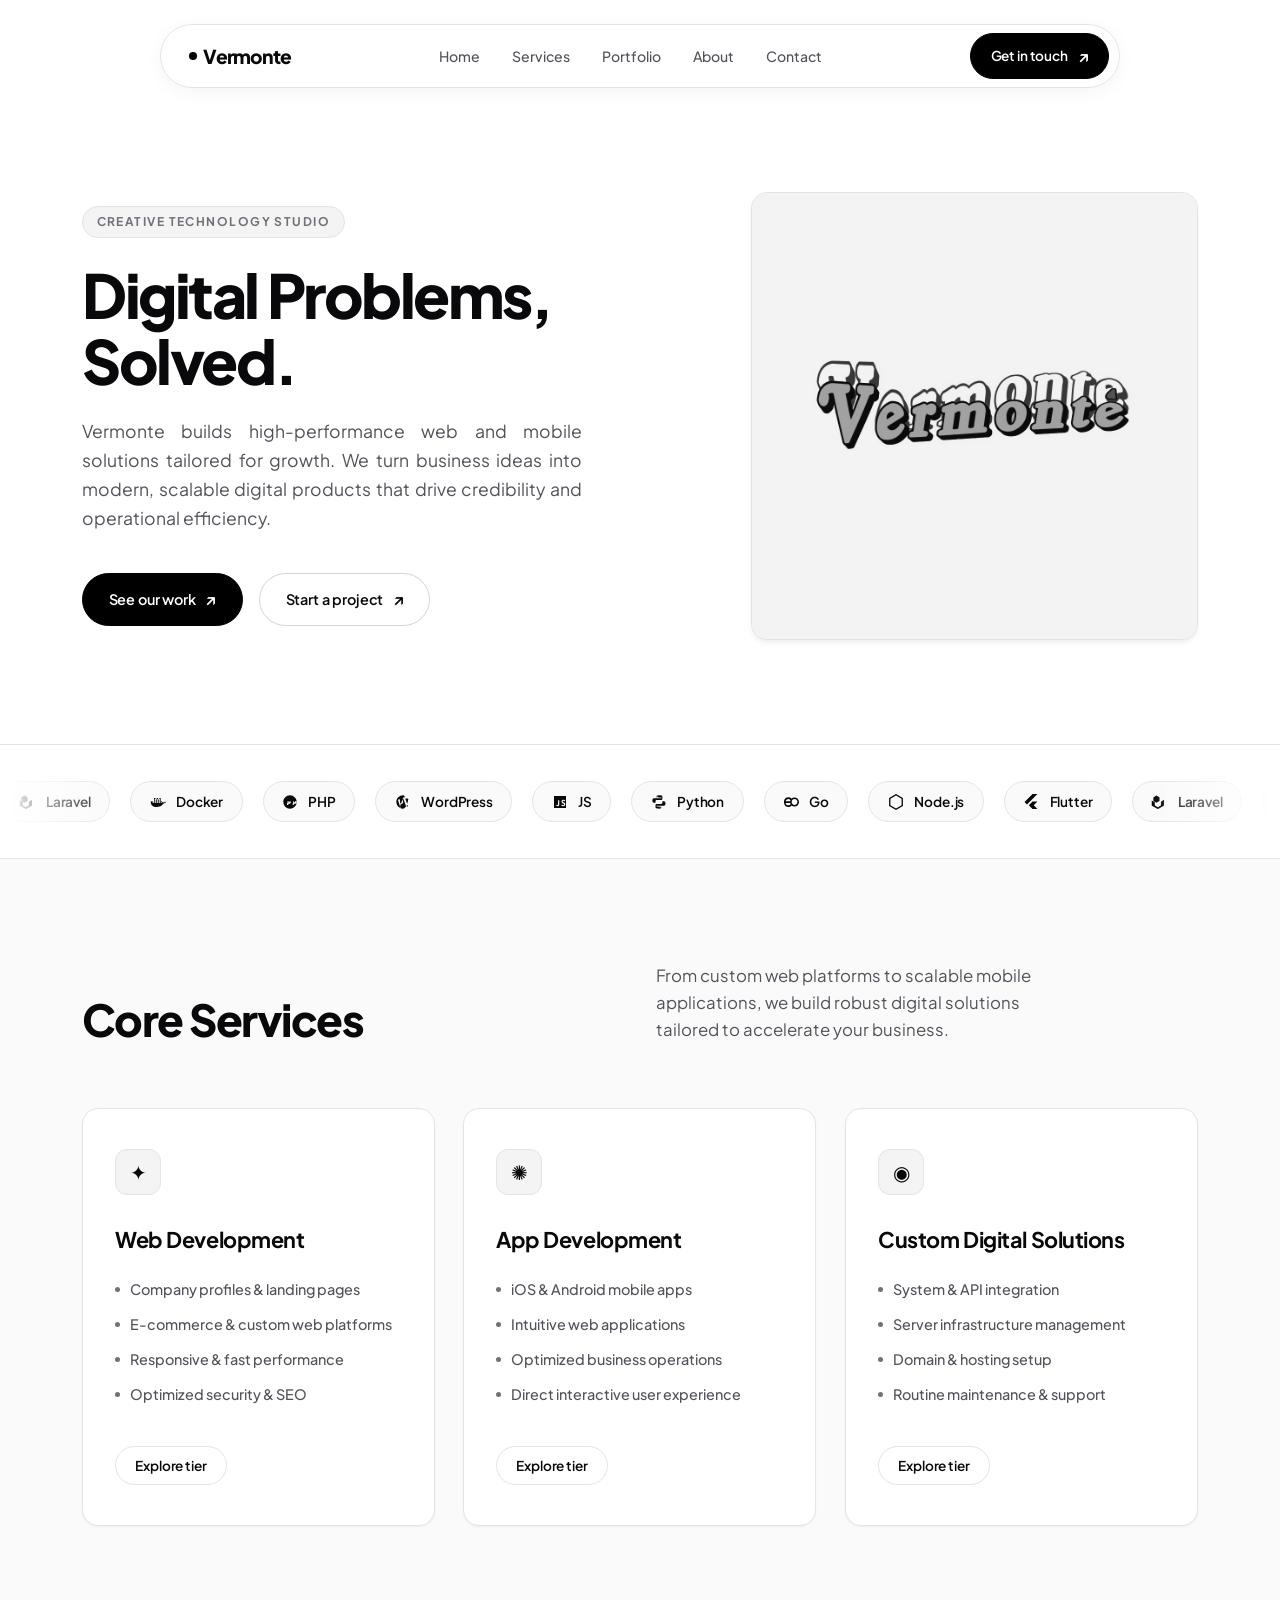
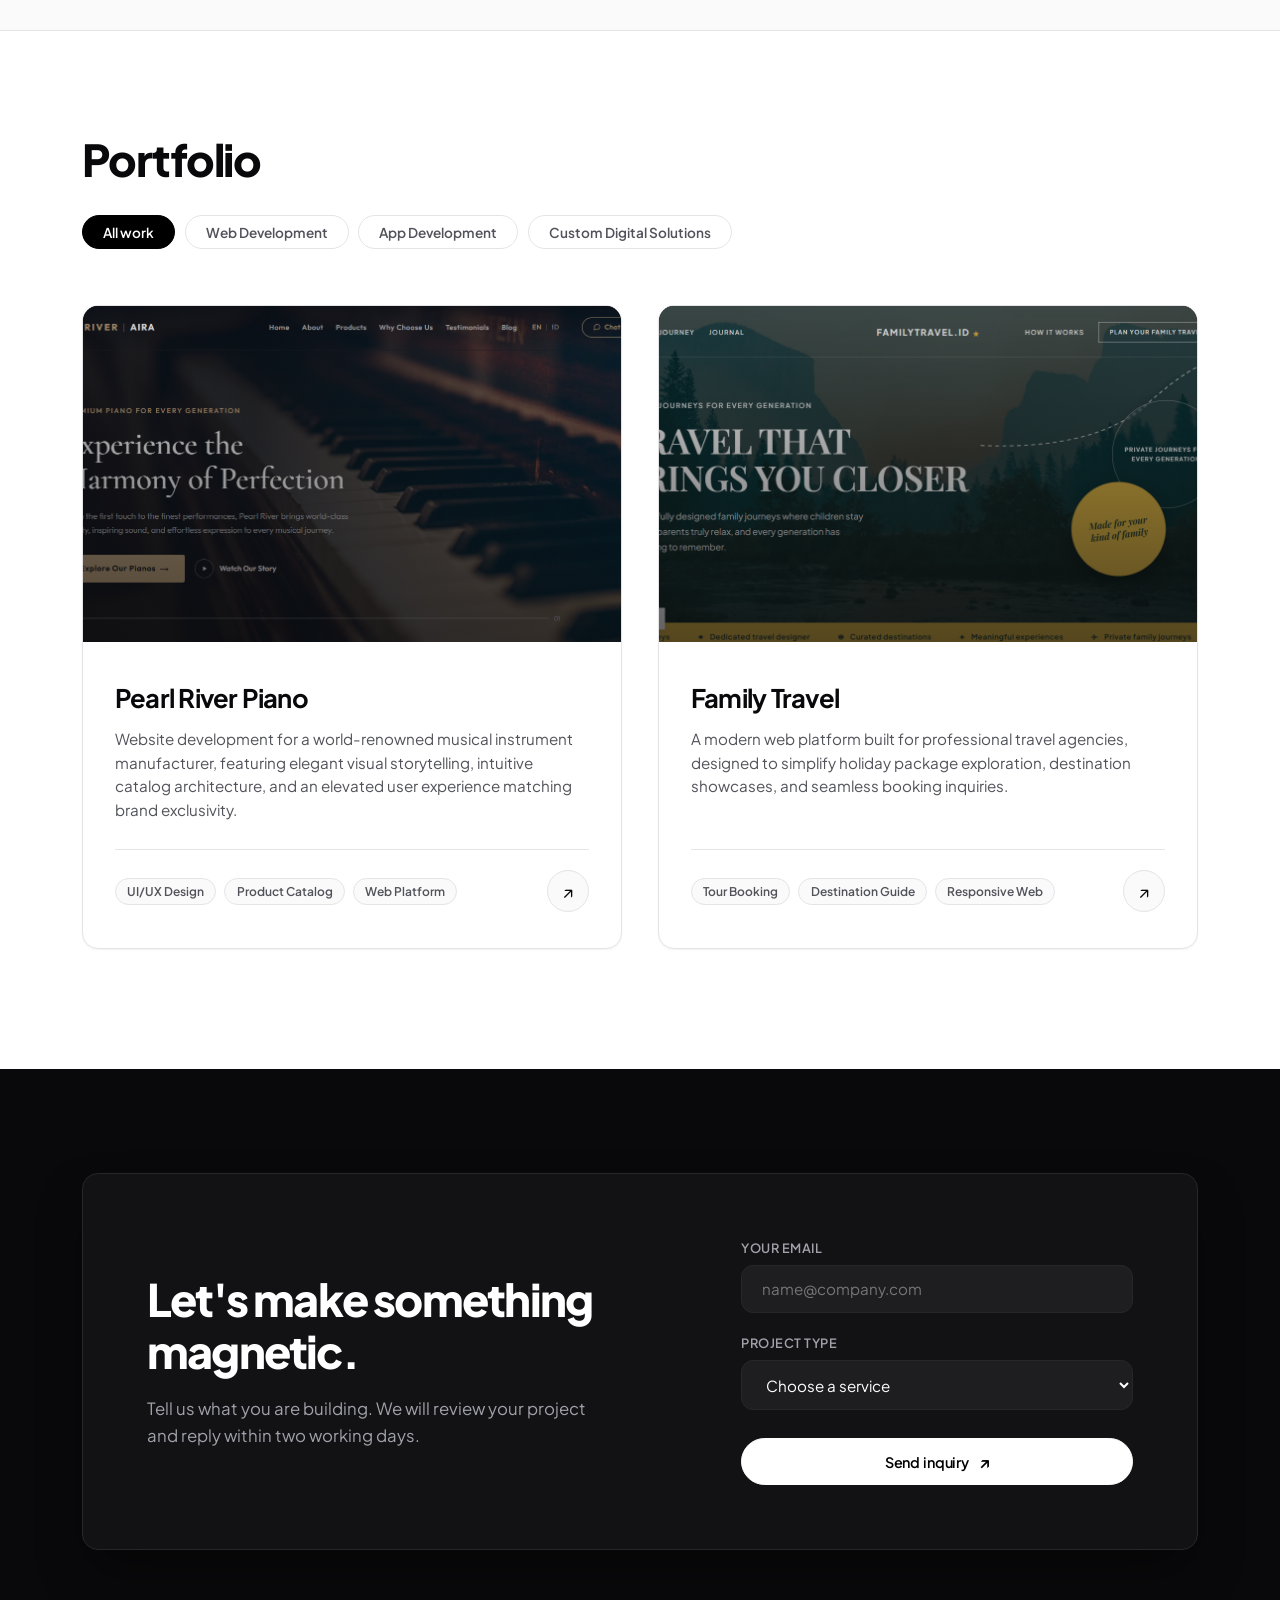
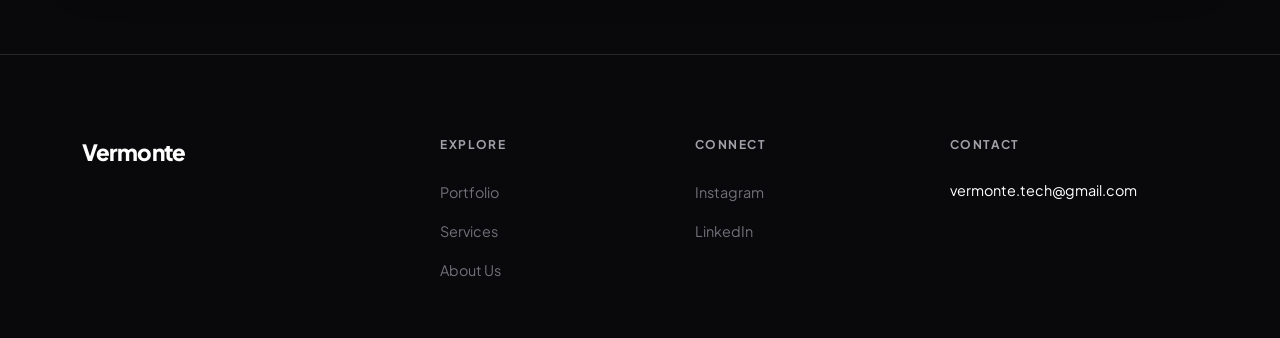
<file: index.html>
<!DOCTYPE html>
<html lang="en">
<head>
    <meta charset="UTF-8">
    <meta name="viewport" content="width=device-width, initial-scale=1.0">
    <meta name="description" content="Vermonte — High-performance web and mobile solutions tailored for growth. Digital products that drive credibility and operational efficiency.">
    <meta name="keywords" content="Vermonte, digital agency, creative technology, web development, product design, brand systems">
    <title>Vermonte — Digital Problems, Solved.</title>

    <!-- Favicon -->
    <link rel="icon" type="image/svg+xml" href="data:image/svg+xml,<svg xmlns='http://www.w3.org/2000/svg' viewBox='0 0 100 100'><circle cx='50' cy='50' r='40' fill='%2309090B'/></svg>">

    <!-- Stylesheet -->
    <link rel="stylesheet" href="css/style.css">
</head>
<body>

    <!-- Floating Minimalist Navbar -->
    <header class="site-header">
        <nav class="navbar-pill" aria-label="Main Navigation">
            <a href="#hero" class="brand-logo" aria-label="Vermonte Home">Vermonte</a>

            <ul class="nav-menu">
                <li><a href="#hero">Home</a></li>
                <li><a href="#services">Services</a></li>
                <li><a href="#portfolio">Portfolio</a></li>
                <li><a href="about.html">About</a></li>
                <li><a href="#contact">Contact</a></li>
            </ul>

            <a href="#contact" class="btn btn-primary btn-sm" id="navCta">
                Get in touch <span class="arrow" aria-hidden="true">↗</span>
            </a>

            <button class="nav-mobile-btn" id="navToggle" aria-label="Toggle Navigation" aria-expanded="false">
                <span class="nav-toggle-bar"></span>
                <span class="nav-toggle-bar"></span>
                <span class="nav-toggle-bar"></span>
            </button>
        </nav>
    </header>

    <!-- Main Content -->
    <main>
        <!-- Hero Section -->
        <section class="hero-section" id="hero">
            <div class="container hero-grid">
                <!-- Hero Content -->
                <div class="hero-content">
                    <div class="hero-eyebrow">Creative Technology Studio</div>
                    <h1 class="hero-title">Digital Problems, Solved.</h1>
                    <p class="hero-description">
                        Vermonte builds high-performance web and mobile solutions tailored for growth. We turn business ideas into modern, scalable digital products that drive credibility and operational efficiency.
                    </p>
                    <div class="hero-actions">
                        <a href="#portfolio" class="btn btn-primary">
                            See our work <span class="arrow" aria-hidden="true">↗</span>
                        </a>
                        <a href="#contact" class="btn btn-secondary">
                            Start a project <span class="arrow" aria-hidden="true">↗</span>
                        </a>
                    </div>
                </div>

                <!-- Hero Visual Showcase -->
                <div class="hero-visual">
                    <div class="hero-card">
                        <div class="hero-artwork">
                            <img src="assets/images/VermonteLogo.png" alt="Vermonte Showcase" class="hero-logo-img">
                        </div>
                    </div>
                </div>
            </div>
        </section>

        <!-- Tech Stack Marquee -->
        <section class="tech-marquee-section" aria-label="Technologies we use">
            <div class="tech-marquee-wrapper">
                <div class="tech-marquee-track">
                    <!-- Set 1 -->
                    <div class="tech-pill"><span class="tech-icon" aria-hidden="true"><svg width="16" height="16" viewBox="0 0 24 24" fill="currentColor"><path d="M8.2 2.3l4.3 2.5a.6.6 0 0 1 .3.5v5.3l-4.6 2.6-4.6-2.6V5.3a.6.6 0 0 1 .3-.5l4.3-2.5zm11.3 6.5l-4.6 2.7v5.3a.6.6 0 0 1-.3.5l-4.3 2.5-4.3-2.5a.6.6 0 0 1-.3-.5v-4.4l-4.6-2.7V17a.6.6 0 0 0 .3.5l8.6 5a.6.6 0 0 0 .6 0l8.6-5a.6.6 0 0 0 .3-.5V8.8z"/></svg></span><span class="tech-name">Laravel</span></div>
                    <div class="tech-pill"><span class="tech-icon" aria-hidden="true"><svg width="16" height="16" viewBox="0 0 24 24" fill="currentColor"><path d="M13 8h2v2h-2zm-3 0h2v2h-2zm-3 0h2v2H7zm-3 3h2v2H4zm3 0h2v2H7zm3 0h2v2h-2zm3 0h2v2h-2zm3 0h2v2h-2zm6.5 1.5c-.4 0-1.2.1-1.6.4-1.1-.8-2.6-.9-3.8-.4-.3-1-.9-1.8-1.7-2.3L16 11V6h-2v2h-2V6h-2v2H8V6H6v5H2c-.5 0-1 .4-1 .9 0 3.3 2 6.1 5 7.1 5.4 1.8 11.2-.4 14.4-4.8 1.2-.1 2.6-.7 3.6-2.2-.7-.3-1.4-.5-2.2-.5h-.3z"/></svg></span><span class="tech-name">Docker</span></div>
                    <div class="tech-pill"><span class="tech-icon" aria-hidden="true"><svg width="16" height="16" viewBox="0 0 24 24" fill="currentColor"><path d="M12 2C6.48 2 2 6.48 2 12s4.48 10 10 10 10-4.48 10-10S17.52 2 12 2zm-4.5 13.5l1.2-5h2.5c1.2 0 2 .6 2 1.8 0 1.5-1.1 2.2-2.3 2.2H9.8l-.5 2H7.5zm1.9-3.3h1.1c.7 0 1.1-.3 1.1-.9 0-.5-.4-.8-.9-.8H9.9l-.5 1.7zm6.6 3.3l1.2-5h2.5c1.2 0 2 .6 2 1.8 0 1.5-1.1 2.2-2.3 2.2h-1.4l-.5 2H16zm1.9-3.3h1.1c.7 0 1.1-.3 1.1-.9 0-.5-.4-.8-.9-.8h-1.2l-.5 1.7z"/></svg></span><span class="tech-name">PHP</span></div>
                    <div class="tech-pill"><span class="tech-icon" aria-hidden="true"><svg width="16" height="16" viewBox="0 0 24 24" fill="currentColor"><path d="M12 2C6.477 2 2 6.477 2 12c0 4.237 2.636 7.855 6.356 9.312L4.697 9.873c-.002-.023-.002-.047-.002-.072 0-.97.74-1.74 1.696-1.74.836 0 1.344.597 1.344 1.373 0 .716-.388 1.85-.388 2.746 0 1.492 1.074 2.656 2.597 2.656 1.403 0 2.209-.985 2.209-2.298 0-1.85-.925-3.671-.925-5.074 0-1.612 1.104-2.656 2.746-2.656.328 0 .657.06.955.15C13.91 2.149 12.985 2 12 2zm0 20c-1.88 0-3.626-.52-5.119-1.433l5.09-14.731c.03.03.06.06.09.09l4.567 12.508C15.224 20.358 13.672 22 12 22zm7.644-3.149L15.358 6.94c.478-.06.985-.09 1.493-.09 1.164 0 2.268.209 3.283.597-1.373 5.433-2.493 9.403-2.493 11.404z"/></svg></span><span class="tech-name">WordPress</span></div>
                    <div class="tech-pill"><span class="tech-icon" aria-hidden="true"><svg width="16" height="16" viewBox="0 0 24 24" fill="currentColor"><path d="M3 3h18v18H3V3zm13.7 13.8c-.8 0-1.4-.4-1.7-.9l-1.3.8c.6 1.1 1.6 1.7 3 1.7 1.9 0 3.2-1.1 3.2-2.9 0-1.8-1.2-2.5-2.6-3.1-.9-.4-1.3-.7-1.3-1.3 0-.6.5-1 1.2-1 .7 0 1.2.3 1.5.8l1.3-.8c-.5-.9-1.4-1.5-2.8-1.5-1.7 0-2.9 1-2.9 2.6 0 1.7 1.1 2.4 2.5 3 .9.4 1.4.8 1.4 1.4 0 .7-.6 1.2-1.5 1.2zm-5.8-.2v-7.2H9.1v5.7c0 1.1-.5 1.5-1.3 1.5-.4 0-.8-.1-1-.3l-.4 1.5c.4.3 1 .4 1.7.4 1.8 0 2.7-.9 2.7-2.6z"/></svg></span><span class="tech-name">JS</span></div>
                    <div class="tech-pill"><span class="tech-icon" aria-hidden="true"><svg width="16" height="16" viewBox="0 0 24 24" fill="currentColor"><path d="M11.9 2c-3.7 0-3.5 1.6-3.5 1.6v1.7h7.1v1H5.4S2 5.9 2 9.7c0 3.8 3 3.6 3 3.6h1.8v-2.5c0-1.8 1.6-1.7 1.6-1.7h7.1c1.5 0 1.5-1.5 1.5-1.5V3.6S17.4 2 11.9 2zm-1.9 1.7c.6 0 1 .4 1 1s-.4 1-1 1-1-.4-1-1 .4-1 1-1zm1.9 18.3c3.7 0 3.5-1.6 3.5-1.6v-1.7H8.3v-1h10.1s3.4.4 3.4-3.4c0-3.8-3-3.6-3-3.6H17v2.5c0 1.8-1.6 1.7-1.6 1.7H8.3c-1.5 0-1.5 1.5-1.5 1.5v3.9s-.4 1.7 5.1 1.7zm1.9-1.7c-.6 0-1-.4-1-1s.4-1 1-1 1 .4 1 1-.4 1-1 1z"/></svg></span><span class="tech-name">Python</span></div>
                    <div class="tech-pill"><span class="tech-icon" aria-hidden="true"><svg width="16" height="16" viewBox="0 0 24 24" fill="currentColor"><path d="M1.5 10.5C2 7.5 4.5 5 8 5c2.3 0 4.1 1 5.3 2.7l-2.4 1.4C10.1 7.9 9.1 7.4 8 7.4 5.9 7.4 4.3 9 3.9 11h9.1v2.4H3.9c.4 2 2 3.6 4.1 3.6 1.3 0 2.4-.6 3.1-1.6l2.3 1.4C12.1 18.6 10.2 19.5 8 19.5c-3.6 0-6.1-2.5-6.5-6.5zm15.8-5.3c3.7 0 6.7 3 6.7 6.8s-3 6.8-6.7 6.8c-3.7 0-6.7-3-6.7-6.8s3-6.8 6.7-6.8zm0 2.4c-2.4 0-4.3 2-4.3 4.4s1.9 4.4 4.3 4.4 4.3-2 4.3-4.4-1.9-4.4-4.3-4.4z"/></svg></span><span class="tech-name">Go</span></div>
                    <div class="tech-pill"><span class="tech-icon" aria-hidden="true"><svg width="16" height="16" viewBox="0 0 24 24" fill="currentColor"><path d="M12 0l10.4 6v12L12 24 1.6 18V6L12 0zm0 2.3L3.6 7.1v9.8L12 21.7l8.4-4.8V7.1L12 2.3z"/></svg></span><span class="tech-name">Node.js</span></div>
                    <div class="tech-pill"><span class="tech-icon" aria-hidden="true"><svg width="16" height="16" viewBox="0 0 24 24" fill="currentColor"><path d="M14.314 0L2.3 12 6 15.7 21.684 0h-7.37zM14.314 11.215L8.71 16.82l5.604 5.604h7.37L16.08 16.82l5.604-5.605h-7.37z"/></svg></span><span class="tech-name">Flutter</span></div>

                    <!-- Duplicate for infinite seamless scroll -->
                    <div class="tech-pill" aria-hidden="true"><span class="tech-icon"><svg width="16" height="16" viewBox="0 0 24 24" fill="currentColor"><path d="M8.2 2.3l4.3 2.5a.6.6 0 0 1 .3.5v5.3l-4.6 2.6-4.6-2.6V5.3a.6.6 0 0 1 .3-.5l4.3-2.5zm11.3 6.5l-4.6 2.7v5.3a.6.6 0 0 1-.3.5l-4.3 2.5-4.3-2.5a.6.6 0 0 1-.3-.5v-4.4l-4.6-2.7V17a.6.6 0 0 0 .3.5l8.6 5a.6.6 0 0 0 .6 0l8.6-5a.6.6 0 0 0 .3-.5V8.8z"/></svg></span><span class="tech-name">Laravel</span></div>
                    <div class="tech-pill" aria-hidden="true"><span class="tech-icon"><svg width="16" height="16" viewBox="0 0 24 24" fill="currentColor"><path d="M13 8h2v2h-2zm-3 0h2v2h-2zm-3 0h2v2H7zm-3 3h2v2H4zm3 0h2v2H7zm3 0h2v2h-2zm3 0h2v2h-2zm3 0h2v2h-2zm6.5 1.5c-.4 0-1.2.1-1.6.4-1.1-.8-2.6-.9-3.8-.4-.3-1-.9-1.8-1.7-2.3L16 11V6h-2v2h-2V6h-2v2H8V6H6v5H2c-.5 0-1 .4-1 .9 0 3.3 2 6.1 5 7.1 5.4 1.8 11.2-.4 14.4-4.8 1.2-.1 2.6-.7 3.6-2.2-.7-.3-1.4-.5-2.2-.5h-.3z"/></svg></span><span class="tech-name">Docker</span></div>
                    <div class="tech-pill" aria-hidden="true"><span class="tech-icon"><svg width="16" height="16" viewBox="0 0 24 24" fill="currentColor"><path d="M12 2C6.48 2 2 6.48 2 12s4.48 10 10 10 10-4.48 10-10S17.52 2 12 2zm-4.5 13.5l1.2-5h2.5c1.2 0 2 .6 2 1.8 0 1.5-1.1 2.2-2.3 2.2H9.8l-.5 2H7.5zm1.9-3.3h1.1c.7 0 1.1-.3 1.1-.9 0-.5-.4-.8-.9-.8H9.9l-.5 1.7zm6.6 3.3l1.2-5h2.5c1.2 0 2 .6 2 1.8 0 1.5-1.1 2.2-2.3 2.2h-1.4l-.5 2H16zm1.9-3.3h1.1c.7 0 1.1-.3 1.1-.9 0-.5-.4-.8-.9-.8h-1.2l-.5 1.7z"/></svg></span><span class="tech-name">PHP</span></div>
                    <div class="tech-pill" aria-hidden="true"><span class="tech-icon"><svg width="16" height="16" viewBox="0 0 24 24" fill="currentColor"><path d="M12 2C6.477 2 2 6.477 2 12c0 4.237 2.636 7.855 6.356 9.312L4.697 9.873c-.002-.023-.002-.047-.002-.072 0-.97.74-1.74 1.696-1.74.836 0 1.344.597 1.344 1.373 0 .716-.388 1.85-.388 2.746 0 1.492 1.074 2.656 2.597 2.656 1.403 0 2.209-.985 2.209-2.298 0-1.85-.925-3.671-.925-5.074 0-1.612 1.104-2.656 2.746-2.656.328 0 .657.06.955.15C13.91 2.149 12.985 2 12 2zm0 20c-1.88 0-3.626-.52-5.119-1.433l5.09-14.731c.03.03.06.06.09.09l4.567 12.508C15.224 20.358 13.672 22 12 22zm7.644-3.149L15.358 6.94c.478-.06.985-.09 1.493-.09 1.164 0 2.268.209 3.283.597-1.373 5.433-2.493 9.403-2.493 11.404z"/></svg></span><span class="tech-name">WordPress</span></div>
                    <div class="tech-pill" aria-hidden="true"><span class="tech-icon"><svg width="16" height="16" viewBox="0 0 24 24" fill="currentColor"><path d="M3 3h18v18H3V3zm13.7 13.8c-.8 0-1.4-.4-1.7-.9l-1.3.8c.6 1.1 1.6 1.7 3 1.7 1.9 0 3.2-1.1 3.2-2.9 0-1.8-1.2-2.5-2.6-3.1-.9-.4-1.3-.7-1.3-1.3 0-.6.5-1 1.2-1 .7 0 1.2.3 1.5.8l1.3-.8c-.5-.9-1.4-1.5-2.8-1.5-1.7 0-2.9 1-2.9 2.6 0 1.7 1.1 2.4 2.5 3 .9.4 1.4.8 1.4 1.4 0 .7-.6 1.2-1.5 1.2zm-5.8-.2v-7.2H9.1v5.7c0 1.1-.5 1.5-1.3 1.5-.4 0-.8-.1-1-.3l-.4 1.5c.4.3 1 .4 1.7.4 1.8 0 2.7-.9 2.7-2.6z"/></svg></span><span class="tech-name">JS</span></div>
                    <div class="tech-pill" aria-hidden="true"><span class="tech-icon"><svg width="16" height="16" viewBox="0 0 24 24" fill="currentColor"><path d="M11.9 2c-3.7 0-3.5 1.6-3.5 1.6v1.7h7.1v1H5.4S2 5.9 2 9.7c0 3.8 3 3.6 3 3.6h1.8v-2.5c0-1.8 1.6-1.7 1.6-1.7h7.1c1.5 0 1.5-1.5 1.5-1.5V3.6S17.4 2 11.9 2zm-1.9 1.7c.6 0 1 .4 1 1s-.4 1-1 1-1-.4-1-1 .4-1 1-1zm1.9 18.3c3.7 0 3.5-1.6 3.5-1.6v-1.7H8.3v-1h10.1s3.4.4 3.4-3.4c0-3.8-3-3.6-3-3.6H17v2.5c0 1.8-1.6 1.7-1.6 1.7H8.3c-1.5 0-1.5 1.5-1.5 1.5v3.9s-.4 1.7 5.1 1.7zm1.9-1.7c-.6 0-1-.4-1-1s.4-1 1-1 1 .4 1 1-.4 1-1 1z"/></svg></span><span class="tech-name">Python</span></div>
                    <div class="tech-pill" aria-hidden="true"><span class="tech-icon"><svg width="16" height="16" viewBox="0 0 24 24" fill="currentColor"><path d="M1.5 10.5C2 7.5 4.5 5 8 5c2.3 0 4.1 1 5.3 2.7l-2.4 1.4C10.1 7.9 9.1 7.4 8 7.4 5.9 7.4 4.3 9 3.9 11h9.1v2.4H3.9c.4 2 2 3.6 4.1 3.6 1.3 0 2.4-.6 3.1-1.6l2.3 1.4C12.1 18.6 10.2 19.5 8 19.5c-3.6 0-6.1-2.5-6.5-6.5zm15.8-5.3c3.7 0 6.7 3 6.7 6.8s-3 6.8-6.7 6.8c-3.7 0-6.7-3-6.7-6.8s3-6.8 6.7-6.8zm0 2.4c-2.4 0-4.3 2-4.3 4.4s1.9 4.4 4.3 4.4 4.3-2 4.3-4.4-1.9-4.4-4.3-4.4z"/></svg></span><span class="tech-name">Go</span></div>
                    <div class="tech-pill" aria-hidden="true"><span class="tech-icon"><svg width="16" height="16" viewBox="0 0 24 24" fill="currentColor"><path d="M12 0l10.4 6v12L12 24 1.6 18V6L12 0zm0 2.3L3.6 7.1v9.8L12 21.7l8.4-4.8V7.1L12 2.3z"/></svg></span><span class="tech-name">Node.js</span></div>
                    <div class="tech-pill" aria-hidden="true"><span class="tech-icon"><svg width="16" height="16" viewBox="0 0 24 24" fill="currentColor"><path d="M14.314 0L2.3 12 6 15.7 21.684 0h-7.37zM14.314 11.215L8.71 16.82l5.604 5.604h7.37L16.08 16.82l5.604-5.605h-7.37z"/></svg></span><span class="tech-name">Flutter</span></div>
                </div>
            </div>
        </section>

        <!-- Services Section ("Core Services") -->
        <section class="services-section" id="services">
            <div class="container">
                <!-- Header -->
                <div class="services-header reveal">
                    <h2 class="section-title">Core Services</h2>
                    <p class="section-subtext">
                        From custom web platforms to scalable mobile applications, we build robust digital solutions tailored to accelerate your business.
                    </p>
                </div>

                <!-- 3-Column Grid -->
                <div class="services-grid">
                    <!-- Service 1: Web Development -->
                    <article class="service-card reveal reveal-delay-1">
                        <div>
                            <div class="service-icon-box" aria-hidden="true">✦</div>
                            <h3 class="service-title">Web Development</h3>
                            <ul class="service-features">
                                <li>Company profiles & landing pages</li>
                                <li>E-commerce & custom web platforms</li>
                                <li>Responsive & fast performance</li>
                                <li>Optimized security & SEO</li>
                            </ul>
                        </div>
                        <div class="service-card-footer">
                            <a href="#contact" class="btn btn-outline">Explore tier</a>
                        </div>
                    </article>

                    <!-- Service 2: App Development -->
                    <article class="service-card reveal reveal-delay-2">
                        <div>
                            <div class="service-icon-box" aria-hidden="true">✺</div>
                            <h3 class="service-title">App Development</h3>
                            <ul class="service-features">
                                <li>iOS & Android mobile apps</li>
                                <li>Intuitive web applications</li>
                                <li>Optimized business operations</li>
                                <li>Direct interactive user experience</li>
                            </ul>
                        </div>
                        <div class="service-card-footer">
                            <a href="#contact" class="btn btn-outline">Explore tier</a>
                        </div>
                    </article>

                    <!-- Service 3: Custom Digital Solutions -->
                    <article class="service-card reveal reveal-delay-3">
                        <div>
                            <div class="service-icon-box" aria-hidden="true">◉</div>
                            <h3 class="service-title">Custom Digital Solutions</h3>
                            <ul class="service-features">
                                <li>System & API integration</li>
                                <li>Server infrastructure management</li>
                                <li>Domain & hosting setup</li>
                                <li>Routine maintenance & support</li>
                            </ul>
                        </div>
                        <div class="service-card-footer">
                            <a href="#contact" class="btn btn-outline">Explore tier</a>
                        </div>
                    </article>
                </div>
            </div>
        </section>

        <!-- Portfolio Section -->
        <section class="portfolio-section" id="portfolio">
            <div class="container">
                <!-- Header -->
                <div class="portfolio-header reveal">
                    <h2 class="section-title">Portfolio</h2>
                    <!-- Category Filter Tabs -->
                    <div class="filter-group" role="tablist" aria-label="Portfolio Category Filter">
                        <button class="filter-btn active" data-filter="all" role="tab" aria-selected="true">All work</button>
                        <button class="filter-btn" data-filter="web" role="tab" aria-selected="false">Web Development</button>
                        <button class="filter-btn" data-filter="app" role="tab" aria-selected="false">App Development</button>
                        <button class="filter-btn" data-filter="custom" role="tab" aria-selected="false">Custom Digital Solutions</button>
                    </div>
                </div>

                <!-- Grid -->
                <div class="portfolio-grid" id="portfolioGrid">
                    <!-- Project 1: Pearl River Piano -->
                    <article class="project-card reveal reveal-delay-1" data-category="web custom">
                        <div class="project-media-banner">
                            <img src="assets/images/PearlRiver.png" alt="Pearl River Piano Web Experience" class="project-img">
                            <div class="project-media-overlay"></div>
                        </div>
                        <div class="project-body">
                            <h3 class="project-title">Pearl River Piano</h3>
                            <p class="project-desc">Website development for a world-renowned musical instrument manufacturer, featuring elegant visual storytelling, intuitive catalog architecture, and an elevated user experience matching brand exclusivity.</p>
                            <div class="project-footer">
                                <div class="tag-group">
                                    <span class="tag-pill">UI/UX Design</span>
                                    <span class="tag-pill">Product Catalog</span>
                                    <span class="tag-pill">Web Platform</span>
                                </div>
                                <a href="https://pearlriveraira.id/" target="_blank" rel="noopener noreferrer" class="btn-icon-round" aria-label="Visit Pearl River Piano website">↗</a>
                            </div>
                        </div>
                    </article>

                    <!-- Project 2: Family Travel -->
                    <article class="project-card reveal reveal-delay-2" data-category="web app">
                        <div class="project-media-banner">
                            <img src="assets/images/FamilyTravel.png" alt="Family Travel.Id Tourism Platform" class="project-img">
                            <div class="project-media-overlay"></div>
                        </div>
                        <div class="project-body">
                            <h3 class="project-title">Family Travel</h3>
                            <p class="project-desc">A modern web platform built for professional travel agencies, designed to simplify holiday package exploration, destination showcases, and seamless booking inquiries.</p>
                            <div class="project-footer">
                                <div class="tag-group">
                                    <span class="tag-pill">Tour Booking</span>
                                    <span class="tag-pill">Destination Guide</span>
                                    <span class="tag-pill">Responsive Web</span>
                                </div>
                                <a href="#contact" class="btn-icon-round" aria-label="Explore Family Travel project">↗</a>
                            </div>
                        </div>
                    </article>
                </div>
            </div>
        </section>

        <!-- CTA & Contact Section -->
        <section class="cta-section" id="contact">
            <div class="container">
                <div class="cta-card reveal">
                    <!-- Left Copy -->
                    <div class="cta-left">
                        <h2 class="cta-heading">Let's make something magnetic.</h2>
                        <p class="cta-subtext">Tell us what you are building. We will review your project and reply within two working days.</p>
                    </div>

                    <!-- Right Form -->
                    <form class="cta-form" id="inquiryForm" onsubmit="event.preventDefault(); handleInquirySubmit();">
                        <div class="form-group">
                            <label for="emailInput">Your email</label>
                            <input type="email" id="emailInput" class="form-control" placeholder="name@company.com" required>
                        </div>

                        <div class="form-group">
                            <label for="serviceSelect">Project type</label>
                            <select id="serviceSelect" class="form-control" required>
                                <option value="" disabled selected>Choose a service</option>
                                <option value="web">Web Development</option>
                                <option value="app">App Development</option>
                                <option value="custom">Custom Digital Solutions</option>
                            </select>
                        </div>

                        <button type="submit" class="btn btn-primary">
                            Send inquiry <span class="arrow" aria-hidden="true">↗</span>
                        </button>
                    </form>
                </div>
            </div>
        </section>
    </main>

    <!-- Site Footer -->
    <footer class="site-footer" id="about">
        <div class="container footer-grid">
            <!-- Brand -->
            <div class="footer-brand-col">
                <a href="#hero" class="footer-logo">Vermonte</a>
            </div>

            <!-- Explore -->
            <div class="footer-col">
                <h4 class="footer-column-title">Explore</h4>
                <ul class="footer-links">
                    <li><a href="#portfolio">Portfolio</a></li>
                    <li><a href="#services">Services</a></li>
                    <li><a href="about.html">About Us</a></li>
                </ul>
            </div>

            <!-- Connect -->
            <div class="footer-col">
                <h4 class="footer-column-title">Connect</h4>
                <ul class="footer-links">
                    <li><a href="https://instagram.com" target="_blank" rel="noopener noreferrer">Instagram</a></li>
                    <li><a href="https://www.linkedin.com/company/vermonte-tech/" target="_blank" rel="noopener noreferrer">LinkedIn</a></li>
                </ul>
            </div>

            <!-- Contact -->
            <div class="footer-col">
                <h4 class="footer-column-title">Contact</h4>
                <div class="footer-contact-info">
                    <p><a href="mailto:vermonte.tech@gmail.com">vermonte.tech@gmail.com</a></p>
                </div>
            </div>
        </div>
    </footer>

    <!-- Script -->
    <script src="js/script.js"></script>
</body>
</html>
</file>
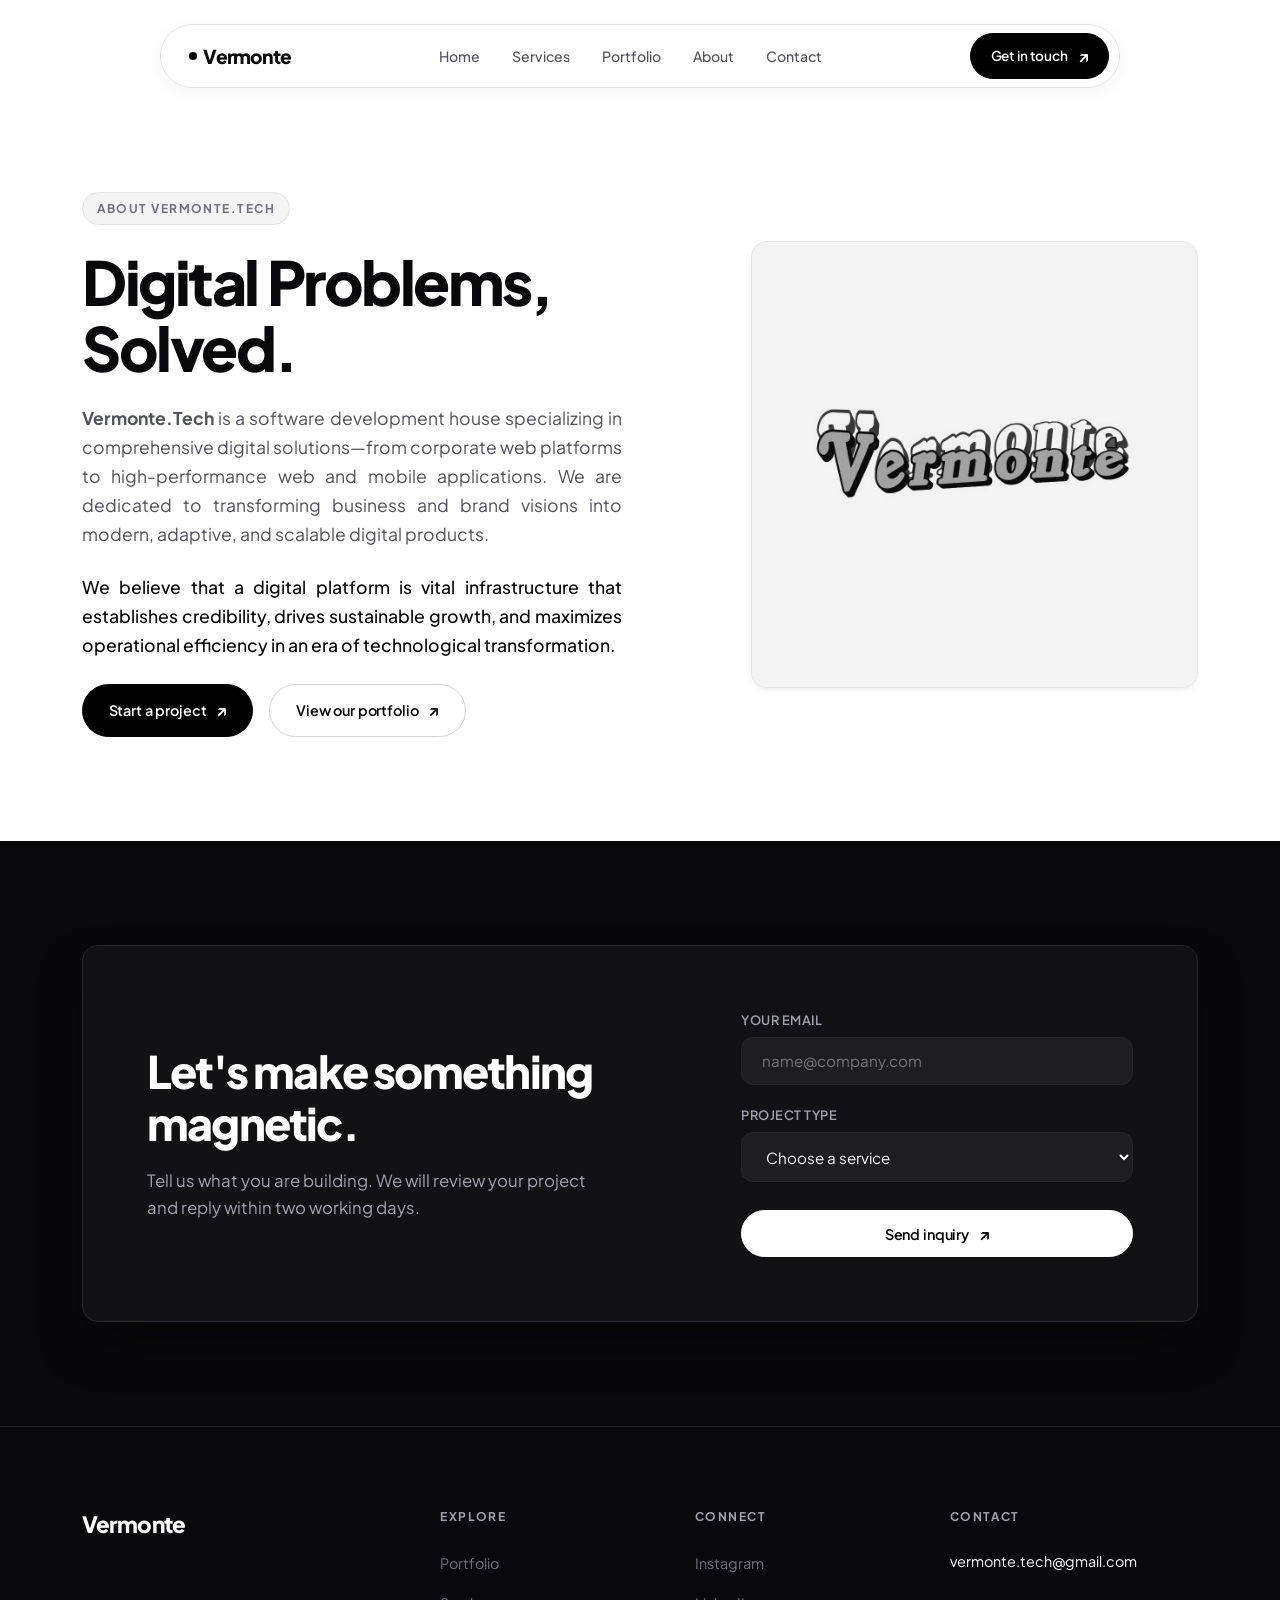
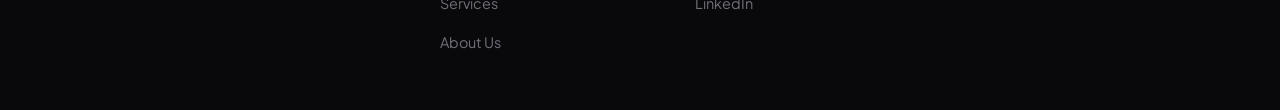
<file: about.html>
<!DOCTYPE html>
<html lang="en">
<head>
    <meta charset="UTF-8">
    <meta name="viewport" content="width=device-width, initial-scale=1.0">
    <meta name="description" content="About Vermonte.Tech — A specialized software development house building high-performance websites, mobile apps, and scalable digital platforms for modern businesses.">
    <meta name="keywords" content="Vermonte.Tech, About Vermonte, software development house, web development, mobile apps, digital transformation">
    <title>About Us — Vermonte.Tech</title>

    <!-- Favicon -->
    <link rel="icon" type="image/svg+xml" href="data:image/svg+xml,<svg xmlns='http://www.w3.org/2000/svg' viewBox='0 0 100 100'><circle cx='50' cy='50' r='40' fill='%2309090B'/></svg>">

    <!-- Stylesheet -->
    <link rel="stylesheet" href="css/style.css">
</head>
<body>

    <!-- Floating Minimalist Navbar -->
    <header class="site-header">
        <nav class="navbar-pill" aria-label="Main Navigation">
            <a href="index.html#hero" class="brand-logo" aria-label="Vermonte Home">Vermonte</a>

            <ul class="nav-menu">
                <li><a href="index.html#hero">Home</a></li>
                <li><a href="index.html#services">Services</a></li>
                <li><a href="index.html#portfolio">Portfolio</a></li>
                <li><a href="about.html" class="active">About</a></li>
                <li><a href="#contact">Contact</a></li>
            </ul>

            <a href="#contact" class="btn btn-primary btn-sm" id="navCta">
                Get in touch <span class="arrow" aria-hidden="true">↗</span>
            </a>

            <button class="nav-mobile-btn" id="navToggle" aria-label="Toggle Navigation" aria-expanded="false">
                <span class="nav-toggle-bar"></span>
                <span class="nav-toggle-bar"></span>
                <span class="nav-toggle-bar"></span>
            </button>
        </nav>
    </header>

    <!-- Main Content -->
    <main>
        <!-- About Hero Section -->
        <section class="hero-section" id="about-hero">
            <div class="container hero-grid">
                <!-- Hero Content -->
                <div class="hero-content">
                    <div class="hero-eyebrow">About Vermonte.Tech</div>
                    <h1 class="hero-title">Digital Problems, Solved.</h1>
                    <p class="hero-description about-description">
                        <strong>Vermonte.Tech</strong> is a software development house specializing in comprehensive digital solutions—from corporate web platforms to high-performance web and mobile applications. We are dedicated to transforming business and brand visions into modern, adaptive, and scalable digital products.
                    </p>
                    <p class="hero-description about-description" style="color: var(--text-primary); font-weight: 500;">
                        We believe that a digital platform is vital infrastructure that establishes credibility, drives sustainable growth, and maximizes operational efficiency in an era of technological transformation.
                    </p>
                    <div class="hero-actions">
                        <a href="#contact" class="btn btn-primary">
                            Start a project <span class="arrow" aria-hidden="true">↗</span>
                        </a>
                        <a href="index.html#portfolio" class="btn btn-secondary">
                            View our portfolio <span class="arrow" aria-hidden="true">↗</span>
                        </a>
                    </div>
                </div>

                <!-- Hero Visual Showcase -->
                <div class="hero-visual">
                    <div class="hero-card">
                        <div class="hero-artwork">
                            <img src="assets/images/VermonteLogo.png" alt="Vermonte Showcase" class="hero-logo-img">
                        </div>
                    </div>
                </div>
            </div>
        </section>



        <!-- CTA & Contact Section -->
        <section class="cta-section" id="contact">
            <div class="container">
                <div class="cta-card reveal">
                    <!-- Left Copy -->
                    <div class="cta-left">
                        <h2 class="cta-heading">Let's make something magnetic.</h2>
                        <p class="cta-subtext">Tell us what you are building. We will review your project and reply within two working days.</p>
                    </div>

                    <!-- Right Form -->
                    <form class="cta-form" id="inquiryForm" onsubmit="event.preventDefault(); handleInquirySubmit();">
                        <div class="form-group">
                            <label for="emailInput">Your email</label>
                            <input type="email" id="emailInput" class="form-control" placeholder="name@company.com" required>
                        </div>

                        <div class="form-group">
                            <label for="serviceSelect">Project type</label>
                            <select id="serviceSelect" class="form-control" required>
                                <option value="" disabled selected>Choose a service</option>
                                <option value="web">Web Development</option>
                                <option value="app">App Development</option>
                                <option value="custom">Custom Digital Solutions</option>
                            </select>
                        </div>

                        <button type="submit" class="btn btn-primary">
                            Send inquiry <span class="arrow" aria-hidden="true">↗</span>
                        </button>
                    </form>
                </div>
            </div>
        </section>
    </main>

    <!-- Site Footer -->
    <footer class="site-footer">
        <div class="container footer-grid">
            <!-- Brand -->
            <div class="footer-brand-col">
                <a href="index.html#hero" class="footer-logo">Vermonte</a>
            </div>

            <!-- Explore -->
            <div class="footer-col">
                <h4 class="footer-column-title">Explore</h4>
                <ul class="footer-links">
                    <li><a href="index.html#portfolio">Portfolio</a></li>
                    <li><a href="index.html#services">Services</a></li>
                    <li><a href="about.html">About Us</a></li>
                </ul>
            </div>

            <!-- Connect -->
            <div class="footer-col">
                <h4 class="footer-column-title">Connect</h4>
                <ul class="footer-links">
                    <li><a href="https://instagram.com" target="_blank" rel="noopener noreferrer">Instagram</a></li>
                    <li><a href="https://www.linkedin.com/company/vermonte-tech/" target="_blank" rel="noopener noreferrer">LinkedIn</a></li>
                </ul>
            </div>

            <!-- Contact -->
            <div class="footer-col">
                <h4 class="footer-column-title">Contact</h4>
                <div class="footer-contact-info">
                    <p><a href="mailto:vermonte.tech@gmail.com">vermonte.tech@gmail.com</a></p>
                </div>
            </div>
        </div>
    </footer>

    <!-- Script -->
    <script src="js/script.js"></script>
</body>
</html>
</file>
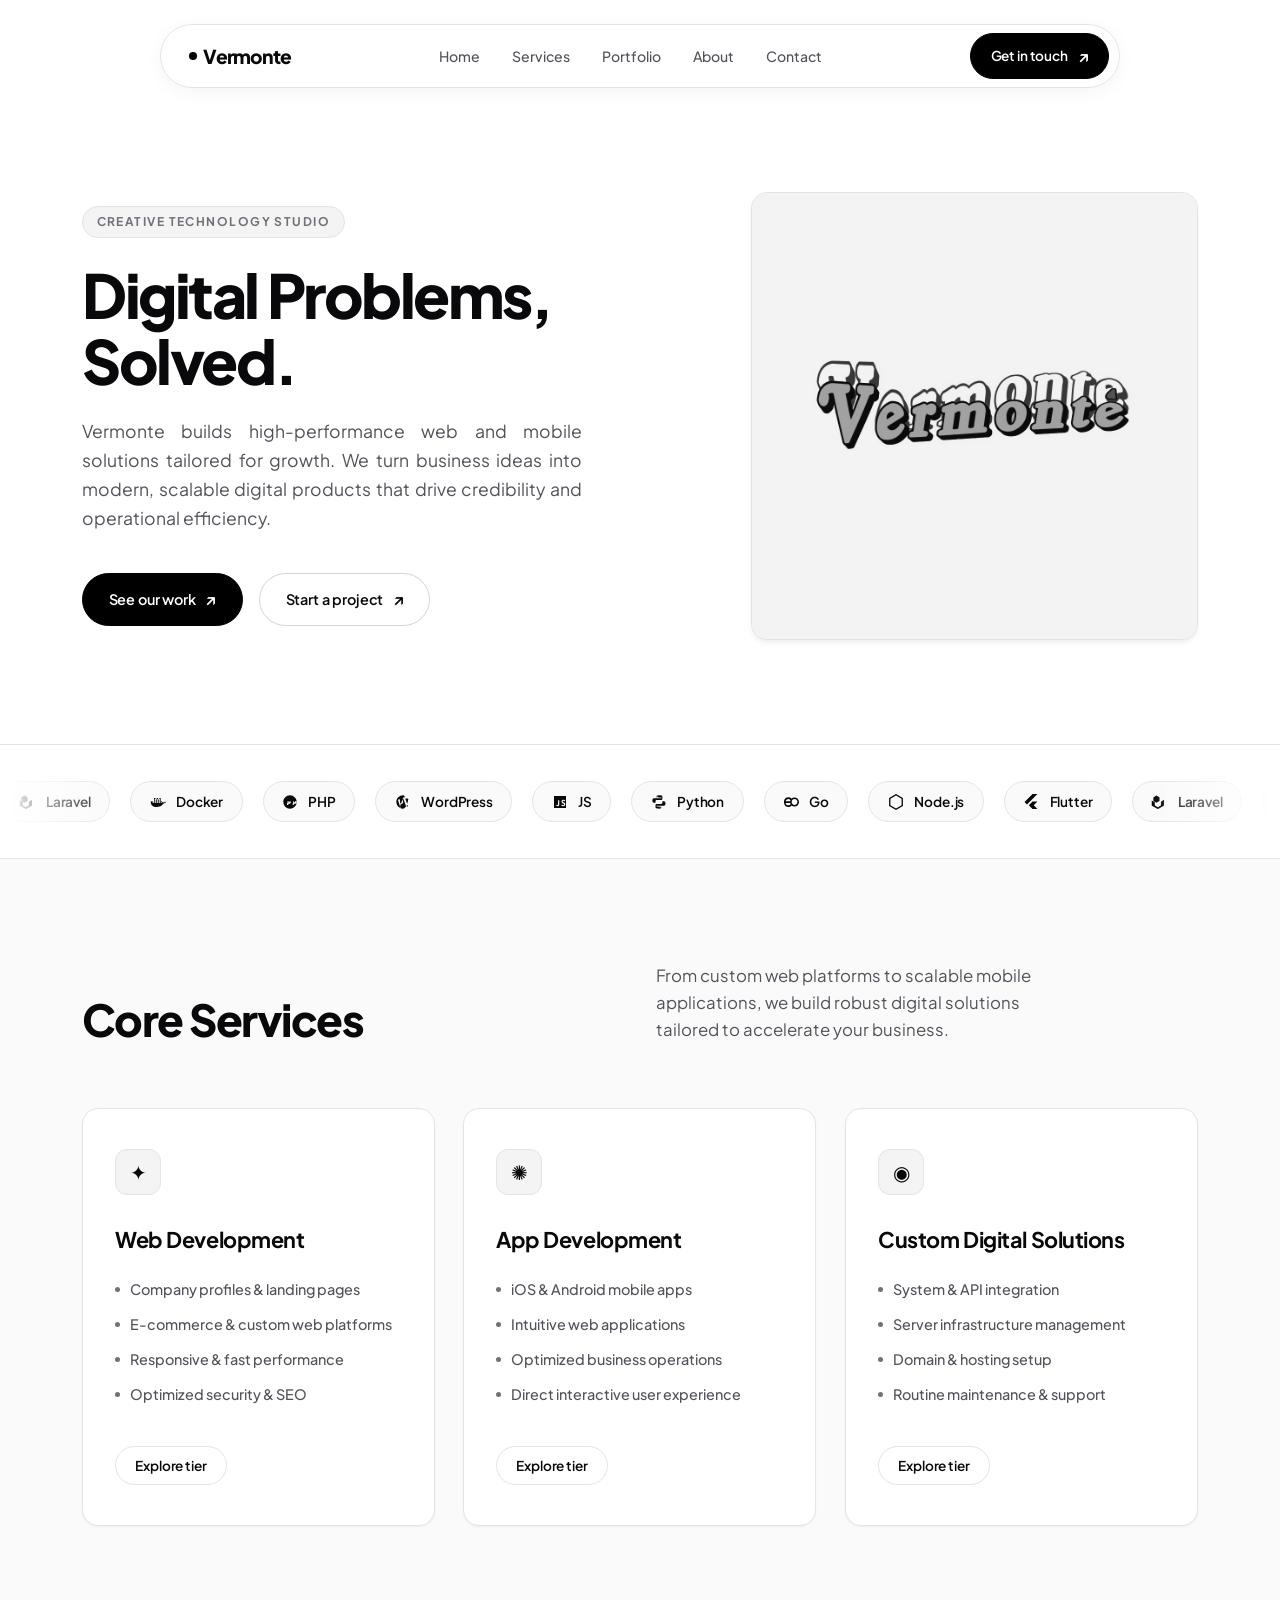
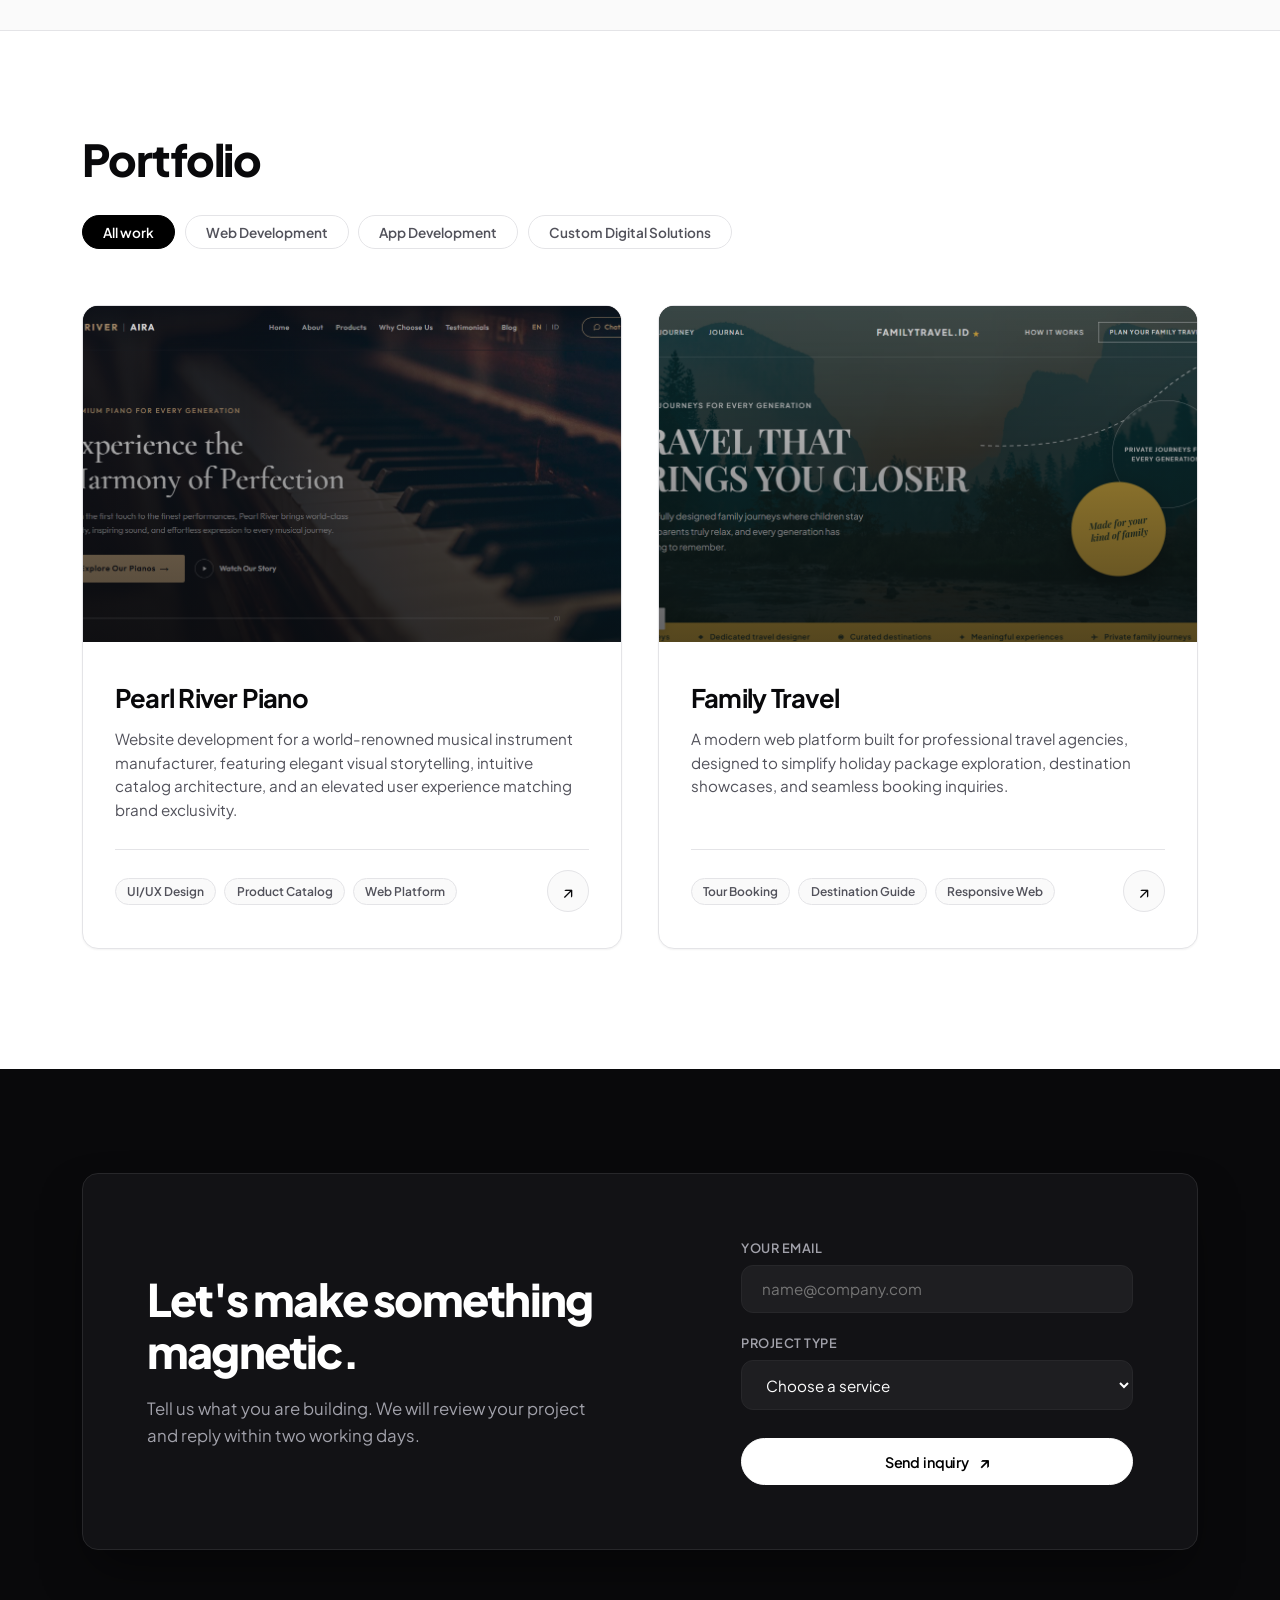
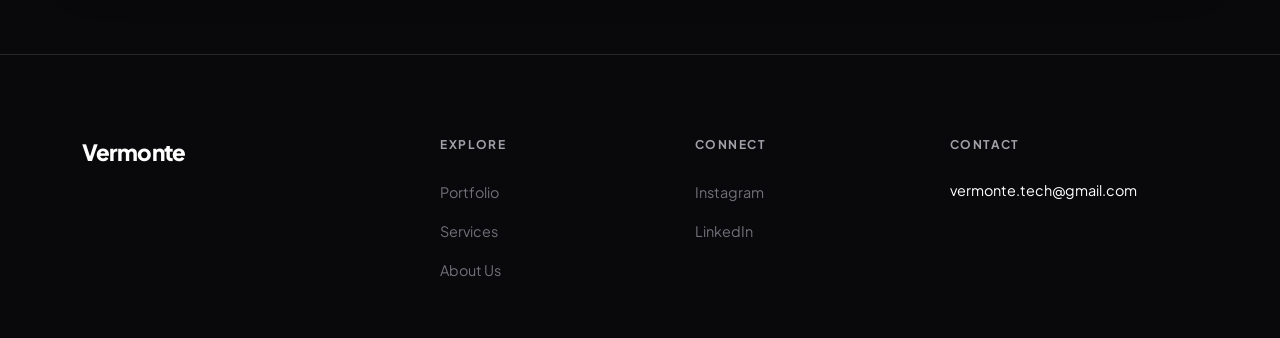
<file: home.html>
<!DOCTYPE html>
<html lang="en">
<head>
    <meta charset="UTF-8">
    <meta name="viewport" content="width=device-width, initial-scale=1.0">
    <meta name="description" content="Vermonte — High-performance web and mobile solutions tailored for growth. Digital products that drive credibility and operational efficiency.">
    <meta name="keywords" content="Vermonte, digital agency, creative technology, web development, product design, brand systems">
    <title>Vermonte — Digital Problems, Solved.</title>

    <!-- Favicon -->
    <link rel="icon" type="image/svg+xml" href="data:image/svg+xml,<svg xmlns='http://www.w3.org/2000/svg' viewBox='0 0 100 100'><circle cx='50' cy='50' r='40' fill='%2309090B'/></svg>">

    <!-- Stylesheet -->
    <link rel="stylesheet" href="css/style.css">
</head>
<body>

    <!-- Floating Minimalist Navbar -->
    <header class="site-header">
        <nav class="navbar-pill" aria-label="Main Navigation">
            <a href="#hero" class="brand-logo" aria-label="Vermonte Home">Vermonte</a>

            <ul class="nav-menu">
                <li><a href="#hero">Home</a></li>
                <li><a href="#services">Services</a></li>
                <li><a href="#portfolio">Portfolio</a></li>
                <li><a href="about.html">About</a></li>
                <li><a href="#contact">Contact</a></li>
            </ul>

            <a href="#contact" class="btn btn-primary btn-sm" id="navCta">
                Get in touch <span class="arrow" aria-hidden="true">↗</span>
            </a>

            <button class="nav-mobile-btn" id="navToggle" aria-label="Toggle Navigation" aria-expanded="false">
                <span class="nav-toggle-bar"></span>
                <span class="nav-toggle-bar"></span>
                <span class="nav-toggle-bar"></span>
            </button>
        </nav>
    </header>

    <!-- Main Content -->
    <main>
        <!-- Hero Section -->
        <section class="hero-section" id="hero">
            <div class="container hero-grid">
                <!-- Hero Content -->
                <div class="hero-content">
                    <div class="hero-eyebrow">Creative Technology Studio</div>
                    <h1 class="hero-title">Digital Problems, Solved.</h1>
                    <p class="hero-description">
                        Vermonte builds high-performance web and mobile solutions tailored for growth. We turn business ideas into modern, scalable digital products that drive credibility and operational efficiency.
                    </p>
                    <div class="hero-actions">
                        <a href="#portfolio" class="btn btn-primary">
                            See our work <span class="arrow" aria-hidden="true">↗</span>
                        </a>
                        <a href="#contact" class="btn btn-secondary">
                            Start a project <span class="arrow" aria-hidden="true">↗</span>
                        </a>
                    </div>
                </div>

                <!-- Hero Visual Showcase -->
                <div class="hero-visual">
                    <div class="hero-card">
                        <div class="hero-artwork">
                            <img src="assets/images/VermonteLogo.png" alt="Vermonte Showcase" class="hero-logo-img">
                        </div>
                    </div>
                </div>
            </div>
        </section>

        <!-- Tech Stack Marquee -->
        <section class="tech-marquee-section" aria-label="Technologies we use">
            <div class="tech-marquee-wrapper">
                <div class="tech-marquee-track">
                    <!-- Set 1 -->
                    <div class="tech-pill"><span class="tech-icon" aria-hidden="true"><svg width="16" height="16" viewBox="0 0 24 24" fill="currentColor"><path d="M8.2 2.3l4.3 2.5a.6.6 0 0 1 .3.5v5.3l-4.6 2.6-4.6-2.6V5.3a.6.6 0 0 1 .3-.5l4.3-2.5zm11.3 6.5l-4.6 2.7v5.3a.6.6 0 0 1-.3.5l-4.3 2.5-4.3-2.5a.6.6 0 0 1-.3-.5v-4.4l-4.6-2.7V17a.6.6 0 0 0 .3.5l8.6 5a.6.6 0 0 0 .6 0l8.6-5a.6.6 0 0 0 .3-.5V8.8z"/></svg></span><span class="tech-name">Laravel</span></div>
                    <div class="tech-pill"><span class="tech-icon" aria-hidden="true"><svg width="16" height="16" viewBox="0 0 24 24" fill="currentColor"><path d="M13 8h2v2h-2zm-3 0h2v2h-2zm-3 0h2v2H7zm-3 3h2v2H4zm3 0h2v2H7zm3 0h2v2h-2zm3 0h2v2h-2zm3 0h2v2h-2zm6.5 1.5c-.4 0-1.2.1-1.6.4-1.1-.8-2.6-.9-3.8-.4-.3-1-.9-1.8-1.7-2.3L16 11V6h-2v2h-2V6h-2v2H8V6H6v5H2c-.5 0-1 .4-1 .9 0 3.3 2 6.1 5 7.1 5.4 1.8 11.2-.4 14.4-4.8 1.2-.1 2.6-.7 3.6-2.2-.7-.3-1.4-.5-2.2-.5h-.3z"/></svg></span><span class="tech-name">Docker</span></div>
                    <div class="tech-pill"><span class="tech-icon" aria-hidden="true"><svg width="16" height="16" viewBox="0 0 24 24" fill="currentColor"><path d="M12 2C6.48 2 2 6.48 2 12s4.48 10 10 10 10-4.48 10-10S17.52 2 12 2zm-4.5 13.5l1.2-5h2.5c1.2 0 2 .6 2 1.8 0 1.5-1.1 2.2-2.3 2.2H9.8l-.5 2H7.5zm1.9-3.3h1.1c.7 0 1.1-.3 1.1-.9 0-.5-.4-.8-.9-.8H9.9l-.5 1.7zm6.6 3.3l1.2-5h2.5c1.2 0 2 .6 2 1.8 0 1.5-1.1 2.2-2.3 2.2h-1.4l-.5 2H16zm1.9-3.3h1.1c.7 0 1.1-.3 1.1-.9 0-.5-.4-.8-.9-.8h-1.2l-.5 1.7z"/></svg></span><span class="tech-name">PHP</span></div>
                    <div class="tech-pill"><span class="tech-icon" aria-hidden="true"><svg width="16" height="16" viewBox="0 0 24 24" fill="currentColor"><path d="M12 2C6.477 2 2 6.477 2 12c0 4.237 2.636 7.855 6.356 9.312L4.697 9.873c-.002-.023-.002-.047-.002-.072 0-.97.74-1.74 1.696-1.74.836 0 1.344.597 1.344 1.373 0 .716-.388 1.85-.388 2.746 0 1.492 1.074 2.656 2.597 2.656 1.403 0 2.209-.985 2.209-2.298 0-1.85-.925-3.671-.925-5.074 0-1.612 1.104-2.656 2.746-2.656.328 0 .657.06.955.15C13.91 2.149 12.985 2 12 2zm0 20c-1.88 0-3.626-.52-5.119-1.433l5.09-14.731c.03.03.06.06.09.09l4.567 12.508C15.224 20.358 13.672 22 12 22zm7.644-3.149L15.358 6.94c.478-.06.985-.09 1.493-.09 1.164 0 2.268.209 3.283.597-1.373 5.433-2.493 9.403-2.493 11.404z"/></svg></span><span class="tech-name">WordPress</span></div>
                    <div class="tech-pill"><span class="tech-icon" aria-hidden="true"><svg width="16" height="16" viewBox="0 0 24 24" fill="currentColor"><path d="M3 3h18v18H3V3zm13.7 13.8c-.8 0-1.4-.4-1.7-.9l-1.3.8c.6 1.1 1.6 1.7 3 1.7 1.9 0 3.2-1.1 3.2-2.9 0-1.8-1.2-2.5-2.6-3.1-.9-.4-1.3-.7-1.3-1.3 0-.6.5-1 1.2-1 .7 0 1.2.3 1.5.8l1.3-.8c-.5-.9-1.4-1.5-2.8-1.5-1.7 0-2.9 1-2.9 2.6 0 1.7 1.1 2.4 2.5 3 .9.4 1.4.8 1.4 1.4 0 .7-.6 1.2-1.5 1.2zm-5.8-.2v-7.2H9.1v5.7c0 1.1-.5 1.5-1.3 1.5-.4 0-.8-.1-1-.3l-.4 1.5c.4.3 1 .4 1.7.4 1.8 0 2.7-.9 2.7-2.6z"/></svg></span><span class="tech-name">JS</span></div>
                    <div class="tech-pill"><span class="tech-icon" aria-hidden="true"><svg width="16" height="16" viewBox="0 0 24 24" fill="currentColor"><path d="M11.9 2c-3.7 0-3.5 1.6-3.5 1.6v1.7h7.1v1H5.4S2 5.9 2 9.7c0 3.8 3 3.6 3 3.6h1.8v-2.5c0-1.8 1.6-1.7 1.6-1.7h7.1c1.5 0 1.5-1.5 1.5-1.5V3.6S17.4 2 11.9 2zm-1.9 1.7c.6 0 1 .4 1 1s-.4 1-1 1-1-.4-1-1 .4-1 1-1zm1.9 18.3c3.7 0 3.5-1.6 3.5-1.6v-1.7H8.3v-1h10.1s3.4.4 3.4-3.4c0-3.8-3-3.6-3-3.6H17v2.5c0 1.8-1.6 1.7-1.6 1.7H8.3c-1.5 0-1.5 1.5-1.5 1.5v3.9s-.4 1.7 5.1 1.7zm1.9-1.7c-.6 0-1-.4-1-1s.4-1 1-1 1 .4 1 1-.4 1-1 1z"/></svg></span><span class="tech-name">Python</span></div>
                    <div class="tech-pill"><span class="tech-icon" aria-hidden="true"><svg width="16" height="16" viewBox="0 0 24 24" fill="currentColor"><path d="M1.5 10.5C2 7.5 4.5 5 8 5c2.3 0 4.1 1 5.3 2.7l-2.4 1.4C10.1 7.9 9.1 7.4 8 7.4 5.9 7.4 4.3 9 3.9 11h9.1v2.4H3.9c.4 2 2 3.6 4.1 3.6 1.3 0 2.4-.6 3.1-1.6l2.3 1.4C12.1 18.6 10.2 19.5 8 19.5c-3.6 0-6.1-2.5-6.5-6.5zm15.8-5.3c3.7 0 6.7 3 6.7 6.8s-3 6.8-6.7 6.8c-3.7 0-6.7-3-6.7-6.8s3-6.8 6.7-6.8zm0 2.4c-2.4 0-4.3 2-4.3 4.4s1.9 4.4 4.3 4.4 4.3-2 4.3-4.4-1.9-4.4-4.3-4.4z"/></svg></span><span class="tech-name">Go</span></div>
                    <div class="tech-pill"><span class="tech-icon" aria-hidden="true"><svg width="16" height="16" viewBox="0 0 24 24" fill="currentColor"><path d="M12 0l10.4 6v12L12 24 1.6 18V6L12 0zm0 2.3L3.6 7.1v9.8L12 21.7l8.4-4.8V7.1L12 2.3z"/></svg></span><span class="tech-name">Node.js</span></div>
                    <div class="tech-pill"><span class="tech-icon" aria-hidden="true"><svg width="16" height="16" viewBox="0 0 24 24" fill="currentColor"><path d="M14.314 0L2.3 12 6 15.7 21.684 0h-7.37zM14.314 11.215L8.71 16.82l5.604 5.604h7.37L16.08 16.82l5.604-5.605h-7.37z"/></svg></span><span class="tech-name">Flutter</span></div>

                    <!-- Duplicate for infinite seamless scroll -->
                    <div class="tech-pill" aria-hidden="true"><span class="tech-icon"><svg width="16" height="16" viewBox="0 0 24 24" fill="currentColor"><path d="M8.2 2.3l4.3 2.5a.6.6 0 0 1 .3.5v5.3l-4.6 2.6-4.6-2.6V5.3a.6.6 0 0 1 .3-.5l4.3-2.5zm11.3 6.5l-4.6 2.7v5.3a.6.6 0 0 1-.3.5l-4.3 2.5-4.3-2.5a.6.6 0 0 1-.3-.5v-4.4l-4.6-2.7V17a.6.6 0 0 0 .3.5l8.6 5a.6.6 0 0 0 .6 0l8.6-5a.6.6 0 0 0 .3-.5V8.8z"/></svg></span><span class="tech-name">Laravel</span></div>
                    <div class="tech-pill" aria-hidden="true"><span class="tech-icon"><svg width="16" height="16" viewBox="0 0 24 24" fill="currentColor"><path d="M13 8h2v2h-2zm-3 0h2v2h-2zm-3 0h2v2H7zm-3 3h2v2H4zm3 0h2v2H7zm3 0h2v2h-2zm3 0h2v2h-2zm3 0h2v2h-2zm6.5 1.5c-.4 0-1.2.1-1.6.4-1.1-.8-2.6-.9-3.8-.4-.3-1-.9-1.8-1.7-2.3L16 11V6h-2v2h-2V6h-2v2H8V6H6v5H2c-.5 0-1 .4-1 .9 0 3.3 2 6.1 5 7.1 5.4 1.8 11.2-.4 14.4-4.8 1.2-.1 2.6-.7 3.6-2.2-.7-.3-1.4-.5-2.2-.5h-.3z"/></svg></span><span class="tech-name">Docker</span></div>
                    <div class="tech-pill" aria-hidden="true"><span class="tech-icon"><svg width="16" height="16" viewBox="0 0 24 24" fill="currentColor"><path d="M12 2C6.48 2 2 6.48 2 12s4.48 10 10 10 10-4.48 10-10S17.52 2 12 2zm-4.5 13.5l1.2-5h2.5c1.2 0 2 .6 2 1.8 0 1.5-1.1 2.2-2.3 2.2H9.8l-.5 2H7.5zm1.9-3.3h1.1c.7 0 1.1-.3 1.1-.9 0-.5-.4-.8-.9-.8H9.9l-.5 1.7zm6.6 3.3l1.2-5h2.5c1.2 0 2 .6 2 1.8 0 1.5-1.1 2.2-2.3 2.2h-1.4l-.5 2H16zm1.9-3.3h1.1c.7 0 1.1-.3 1.1-.9 0-.5-.4-.8-.9-.8h-1.2l-.5 1.7z"/></svg></span><span class="tech-name">PHP</span></div>
                    <div class="tech-pill" aria-hidden="true"><span class="tech-icon"><svg width="16" height="16" viewBox="0 0 24 24" fill="currentColor"><path d="M12 2C6.477 2 2 6.477 2 12c0 4.237 2.636 7.855 6.356 9.312L4.697 9.873c-.002-.023-.002-.047-.002-.072 0-.97.74-1.74 1.696-1.74.836 0 1.344.597 1.344 1.373 0 .716-.388 1.85-.388 2.746 0 1.492 1.074 2.656 2.597 2.656 1.403 0 2.209-.985 2.209-2.298 0-1.85-.925-3.671-.925-5.074 0-1.612 1.104-2.656 2.746-2.656.328 0 .657.06.955.15C13.91 2.149 12.985 2 12 2zm0 20c-1.88 0-3.626-.52-5.119-1.433l5.09-14.731c.03.03.06.06.09.09l4.567 12.508C15.224 20.358 13.672 22 12 22zm7.644-3.149L15.358 6.94c.478-.06.985-.09 1.493-.09 1.164 0 2.268.209 3.283.597-1.373 5.433-2.493 9.403-2.493 11.404z"/></svg></span><span class="tech-name">WordPress</span></div>
                    <div class="tech-pill" aria-hidden="true"><span class="tech-icon"><svg width="16" height="16" viewBox="0 0 24 24" fill="currentColor"><path d="M3 3h18v18H3V3zm13.7 13.8c-.8 0-1.4-.4-1.7-.9l-1.3.8c.6 1.1 1.6 1.7 3 1.7 1.9 0 3.2-1.1 3.2-2.9 0-1.8-1.2-2.5-2.6-3.1-.9-.4-1.3-.7-1.3-1.3 0-.6.5-1 1.2-1 .7 0 1.2.3 1.5.8l1.3-.8c-.5-.9-1.4-1.5-2.8-1.5-1.7 0-2.9 1-2.9 2.6 0 1.7 1.1 2.4 2.5 3 .9.4 1.4.8 1.4 1.4 0 .7-.6 1.2-1.5 1.2zm-5.8-.2v-7.2H9.1v5.7c0 1.1-.5 1.5-1.3 1.5-.4 0-.8-.1-1-.3l-.4 1.5c.4.3 1 .4 1.7.4 1.8 0 2.7-.9 2.7-2.6z"/></svg></span><span class="tech-name">JS</span></div>
                    <div class="tech-pill" aria-hidden="true"><span class="tech-icon"><svg width="16" height="16" viewBox="0 0 24 24" fill="currentColor"><path d="M11.9 2c-3.7 0-3.5 1.6-3.5 1.6v1.7h7.1v1H5.4S2 5.9 2 9.7c0 3.8 3 3.6 3 3.6h1.8v-2.5c0-1.8 1.6-1.7 1.6-1.7h7.1c1.5 0 1.5-1.5 1.5-1.5V3.6S17.4 2 11.9 2zm-1.9 1.7c.6 0 1 .4 1 1s-.4 1-1 1-1-.4-1-1 .4-1 1-1zm1.9 18.3c3.7 0 3.5-1.6 3.5-1.6v-1.7H8.3v-1h10.1s3.4.4 3.4-3.4c0-3.8-3-3.6-3-3.6H17v2.5c0 1.8-1.6 1.7-1.6 1.7H8.3c-1.5 0-1.5 1.5-1.5 1.5v3.9s-.4 1.7 5.1 1.7zm1.9-1.7c-.6 0-1-.4-1-1s.4-1 1-1 1 .4 1 1-.4 1-1 1z"/></svg></span><span class="tech-name">Python</span></div>
                    <div class="tech-pill" aria-hidden="true"><span class="tech-icon"><svg width="16" height="16" viewBox="0 0 24 24" fill="currentColor"><path d="M1.5 10.5C2 7.5 4.5 5 8 5c2.3 0 4.1 1 5.3 2.7l-2.4 1.4C10.1 7.9 9.1 7.4 8 7.4 5.9 7.4 4.3 9 3.9 11h9.1v2.4H3.9c.4 2 2 3.6 4.1 3.6 1.3 0 2.4-.6 3.1-1.6l2.3 1.4C12.1 18.6 10.2 19.5 8 19.5c-3.6 0-6.1-2.5-6.5-6.5zm15.8-5.3c3.7 0 6.7 3 6.7 6.8s-3 6.8-6.7 6.8c-3.7 0-6.7-3-6.7-6.8s3-6.8 6.7-6.8zm0 2.4c-2.4 0-4.3 2-4.3 4.4s1.9 4.4 4.3 4.4 4.3-2 4.3-4.4-1.9-4.4-4.3-4.4z"/></svg></span><span class="tech-name">Go</span></div>
                    <div class="tech-pill" aria-hidden="true"><span class="tech-icon"><svg width="16" height="16" viewBox="0 0 24 24" fill="currentColor"><path d="M12 0l10.4 6v12L12 24 1.6 18V6L12 0zm0 2.3L3.6 7.1v9.8L12 21.7l8.4-4.8V7.1L12 2.3z"/></svg></span><span class="tech-name">Node.js</span></div>
                    <div class="tech-pill" aria-hidden="true"><span class="tech-icon"><svg width="16" height="16" viewBox="0 0 24 24" fill="currentColor"><path d="M14.314 0L2.3 12 6 15.7 21.684 0h-7.37zM14.314 11.215L8.71 16.82l5.604 5.604h7.37L16.08 16.82l5.604-5.605h-7.37z"/></svg></span><span class="tech-name">Flutter</span></div>
                </div>
            </div>
        </section>

        <!-- Services Section ("Core Services") -->
        <section class="services-section" id="services">
            <div class="container">
                <!-- Header -->
                <div class="services-header reveal">
                    <h2 class="section-title">Core Services</h2>
                    <p class="section-subtext">
                        From custom web platforms to scalable mobile applications, we build robust digital solutions tailored to accelerate your business.
                    </p>
                </div>

                <!-- 3-Column Grid -->
                <div class="services-grid">
                    <!-- Service 1: Web Development -->
                    <article class="service-card reveal reveal-delay-1">
                        <div>
                            <div class="service-icon-box" aria-hidden="true">✦</div>
                            <h3 class="service-title">Web Development</h3>
                            <ul class="service-features">
                                <li>Company profiles & landing pages</li>
                                <li>E-commerce & custom web platforms</li>
                                <li>Responsive & fast performance</li>
                                <li>Optimized security & SEO</li>
                            </ul>
                        </div>
                        <div class="service-card-footer">
                            <a href="#contact" class="btn btn-outline">Explore tier</a>
                        </div>
                    </article>

                    <!-- Service 2: App Development -->
                    <article class="service-card reveal reveal-delay-2">
                        <div>
                            <div class="service-icon-box" aria-hidden="true">✺</div>
                            <h3 class="service-title">App Development</h3>
                            <ul class="service-features">
                                <li>iOS & Android mobile apps</li>
                                <li>Intuitive web applications</li>
                                <li>Optimized business operations</li>
                                <li>Direct interactive user experience</li>
                            </ul>
                        </div>
                        <div class="service-card-footer">
                            <a href="#contact" class="btn btn-outline">Explore tier</a>
                        </div>
                    </article>

                    <!-- Service 3: Custom Digital Solutions -->
                    <article class="service-card reveal reveal-delay-3">
                        <div>
                            <div class="service-icon-box" aria-hidden="true">◉</div>
                            <h3 class="service-title">Custom Digital Solutions</h3>
                            <ul class="service-features">
                                <li>System & API integration</li>
                                <li>Server infrastructure management</li>
                                <li>Domain & hosting setup</li>
                                <li>Routine maintenance & support</li>
                            </ul>
                        </div>
                        <div class="service-card-footer">
                            <a href="#contact" class="btn btn-outline">Explore tier</a>
                        </div>
                    </article>
                </div>
            </div>
        </section>

        <!-- Portfolio Section -->
        <section class="portfolio-section" id="portfolio">
            <div class="container">
                <!-- Header -->
                <div class="portfolio-header reveal">
                    <h2 class="section-title">Portfolio</h2>
                    <!-- Category Filter Tabs -->
                    <div class="filter-group" role="tablist" aria-label="Portfolio Category Filter">
                        <button class="filter-btn active" data-filter="all" role="tab" aria-selected="true">All work</button>
                        <button class="filter-btn" data-filter="web" role="tab" aria-selected="false">Web Development</button>
                        <button class="filter-btn" data-filter="app" role="tab" aria-selected="false">App Development</button>
                        <button class="filter-btn" data-filter="custom" role="tab" aria-selected="false">Custom Digital Solutions</button>
                    </div>
                </div>

                <!-- Grid -->
                <div class="portfolio-grid" id="portfolioGrid">
                    <!-- Project 1: Pearl River Piano -->
                    <article class="project-card reveal reveal-delay-1" data-category="web custom">
                        <div class="project-media-banner">
                            <img src="assets/images/PearlRiver.png" alt="Pearl River Piano Web Experience" class="project-img">
                            <div class="project-media-overlay"></div>
                        </div>
                        <div class="project-body">
                            <h3 class="project-title">Pearl River Piano</h3>
                            <p class="project-desc">Website development for a world-renowned musical instrument manufacturer, featuring elegant visual storytelling, intuitive catalog architecture, and an elevated user experience matching brand exclusivity.</p>
                            <div class="project-footer">
                                <div class="tag-group">
                                    <span class="tag-pill">UI/UX Design</span>
                                    <span class="tag-pill">Product Catalog</span>
                                    <span class="tag-pill">Web Platform</span>
                                </div>
                                <a href="https://pearlriveraira.id/" target="_blank" rel="noopener noreferrer" class="btn-icon-round" aria-label="Visit Pearl River Piano website">↗</a>
                            </div>
                        </div>
                    </article>

                    <!-- Project 2: Family Travel -->
                    <article class="project-card reveal reveal-delay-2" data-category="web app">
                        <div class="project-media-banner">
                            <img src="assets/images/FamilyTravel.png" alt="Family Travel.Id Tourism Platform" class="project-img">
                            <div class="project-media-overlay"></div>
                        </div>
                        <div class="project-body">
                            <h3 class="project-title">Family Travel</h3>
                            <p class="project-desc">A modern web platform built for professional travel agencies, designed to simplify holiday package exploration, destination showcases, and seamless booking inquiries.</p>
                            <div class="project-footer">
                                <div class="tag-group">
                                    <span class="tag-pill">Tour Booking</span>
                                    <span class="tag-pill">Destination Guide</span>
                                    <span class="tag-pill">Responsive Web</span>
                                </div>
                                <a href="#contact" class="btn-icon-round" aria-label="Explore Family Travel project">↗</a>
                            </div>
                        </div>
                    </article>
                </div>
            </div>
        </section>

        <!-- CTA & Contact Section -->
        <section class="cta-section" id="contact">
            <div class="container">
                <div class="cta-card reveal">
                    <!-- Left Copy -->
                    <div class="cta-left">
                        <h2 class="cta-heading">Let's make something magnetic.</h2>
                        <p class="cta-subtext">Tell us what you are building. We will review your project and reply within two working days.</p>
                    </div>

                    <!-- Right Form -->
                    <form class="cta-form" id="inquiryForm" onsubmit="event.preventDefault(); handleInquirySubmit();">
                        <div class="form-group">
                            <label for="emailInput">Your email</label>
                            <input type="email" id="emailInput" class="form-control" placeholder="name@company.com" required>
                        </div>

                        <div class="form-group">
                            <label for="serviceSelect">Project type</label>
                            <select id="serviceSelect" class="form-control" required>
                                <option value="" disabled selected>Choose a service</option>
                                <option value="web">Web Development</option>
                                <option value="app">App Development</option>
                                <option value="custom">Custom Digital Solutions</option>
                            </select>
                        </div>

                        <button type="submit" class="btn btn-primary">
                            Send inquiry <span class="arrow" aria-hidden="true">↗</span>
                        </button>
                    </form>
                </div>
            </div>
        </section>
    </main>

    <!-- Site Footer -->
    <footer class="site-footer" id="about">
        <div class="container footer-grid">
            <!-- Brand -->
            <div class="footer-brand-col">
                <a href="#hero" class="footer-logo">Vermonte</a>
            </div>

            <!-- Explore -->
            <div class="footer-col">
                <h4 class="footer-column-title">Explore</h4>
                <ul class="footer-links">
                    <li><a href="#portfolio">Portfolio</a></li>
                    <li><a href="#services">Services</a></li>
                    <li><a href="about.html">About Us</a></li>
                </ul>
            </div>

            <!-- Connect -->
            <div class="footer-col">
                <h4 class="footer-column-title">Connect</h4>
                <ul class="footer-links">
                    <li><a href="https://instagram.com" target="_blank" rel="noopener noreferrer">Instagram</a></li>
                    <li><a href="https://www.linkedin.com/company/vermonte-tech/" target="_blank" rel="noopener noreferrer">LinkedIn</a></li>
                </ul>
            </div>

            <!-- Contact -->
            <div class="footer-col">
                <h4 class="footer-column-title">Contact</h4>
                <div class="footer-contact-info">
                    <p><a href="mailto:vermonte.tech@gmail.com">vermonte.tech@gmail.com</a></p>
                </div>
            </div>
        </div>
    </footer>

    <!-- Script -->
    <script src="js/script.js"></script>
</body>
</html>
</file>
<file: css/style.css>
@import url('https://fonts.googleapis.com/css2?family=Plus+Jakarta+Sans:wght@300;400;500;600;700;800&family=Space+Grotesk:wght@500;600;700&display=swap');

:root {
  /* Minimalist Black & White / Monochrome Palette */
  --bg-primary: #FFFFFF;
  --bg-secondary: #FAFAFA;
  --bg-tertiary: #F4F4F5;
  --bg-dark: #09090B;
  --bg-dark-surface: #121215;
  
  --text-primary: #09090B;
  --text-secondary: #52525B;
  --text-muted: #71717A;
  --text-light: #A1A1AA;
  --text-white: #FFFFFF;
  
  --border-subtle: #E4E4E7;
  --border-medium: #D4D4D8;
  --border-dark: #27272A;
  --border-glass: rgba(255, 255, 255, 0.1);
  
  --accent-black: #000000;
  --accent-hover: #27272A;
  
  /* Typography */
  --font-display: 'Plus Jakarta Sans', -apple-system, BlinkMacSystemFont, sans-serif;
  --font-sans: 'Plus Jakarta Sans', -apple-system, BlinkMacSystemFont, sans-serif;
  --font-mono: 'Space Grotesk', -apple-system, monospace;
  
  /* Elevation & Shadows */
  --shadow-sm: 0 1px 2px 0 rgba(0, 0, 0, 0.05);
  --shadow-md: 0 4px 6px -1px rgba(0, 0, 0, 0.05), 0 2px 4px -1px rgba(0, 0, 0, 0.03);
  --shadow-lg: 0 10px 25px -3px rgba(0, 0, 0, 0.06), 0 4px 6px -2px rgba(0, 0, 0, 0.02);
  --shadow-hover: 0 20px 30px -5px rgba(0, 0, 0, 0.08);
  
  /* Radii */
  --radius-full: 9999px;
  --radius-lg: 16px;
  --radius-md: 12px;
  --radius-sm: 8px;
}

/* Reset & Base */
* {
  margin: 0;
  padding: 0;
  box-sizing: border-box;
}

html {
  scroll-behavior: smooth;
  font-size: 16px;
}

body {
  font-family: var(--font-sans);
  background-color: var(--bg-primary);
  color: var(--text-primary);
  line-height: 1.6;
  -webkit-font-smoothing: antialiased;
  -moz-osx-font-smoothing: grayscale;
  overflow-x: hidden;
}

a {
  color: inherit;
  text-decoration: none;
  transition: all 0.2s ease;
}

ul {
  list-style: none;
}

button, input, select, textarea {
  font-family: inherit;
}

.container {
  max-width: 1180px;
  margin: 0 auto;
  padding: 0 2rem;
}

/* =========================================
   BUTTONS & MICRO-INTERACTIONS
   ========================================= */
.btn {
  display: inline-flex;
  align-items: center;
  justify-content: center;
  gap: 0.6rem;
  padding: 0.75rem 1.6rem;
  font-size: 0.9rem;
  font-weight: 600;
  letter-spacing: -0.01em;
  border-radius: var(--radius-full);
  border: 1px solid transparent;
  cursor: pointer;
  transition: transform 0.25s cubic-bezier(0.16, 1, 0.3, 1), box-shadow 0.25s cubic-bezier(0.16, 1, 0.3, 1), background-color 0.2s ease, border-color 0.2s ease, color 0.2s ease;
  user-select: none;
  text-decoration: none;
}

.btn:hover {
  transform: translateY(-2px);
}

.btn:active {
  transform: translateY(0) scale(0.98);
}

.btn .arrow {
  display: inline-block;
  font-size: 1.05rem;
  transition: transform 0.25s cubic-bezier(0.16, 1, 0.3, 1);
}

.btn:hover .arrow {
  transform: translate(3px, -3px);
}

/* Primary Button (Black) */
.btn-primary {
  background-color: var(--accent-black);
  color: var(--text-white);
  border: 1px solid var(--accent-black);
}

.btn-primary:hover {
  background-color: var(--accent-hover);
  border-color: var(--accent-hover);
  transform: translateY(-2px);
  box-shadow: 0 10px 24px -4px rgba(0, 0, 0, 0.22);
}

/* Secondary Button (Clean Outline) */
.btn-secondary {
  background-color: transparent;
  color: var(--text-primary);
  border: 1px solid var(--border-medium);
}

.btn-secondary:hover {
  background-color: var(--bg-secondary);
  border-color: var(--text-primary);
  color: var(--text-primary);
  transform: translateY(-2px);
  box-shadow: var(--shadow-sm);
}

/* Outline Pill Button */
.btn-outline {
  background-color: transparent;
  color: var(--text-primary);
  border: 1px solid var(--border-subtle);
  padding: 0.5rem 1.2rem;
  font-size: 0.85rem;
}

.btn-outline:hover {
  background-color: var(--text-primary);
  color: var(--text-white);
  border-color: var(--text-primary);
  transform: translateY(-2px);
}

.btn-sm {
  padding: 0.55rem 1.25rem;
  font-size: 0.85rem;
}

.btn-icon-round {
  display: inline-flex;
  align-items: center;
  justify-content: center;
  width: 42px;
  height: 42px;
  min-width: 42px;
  min-height: 42px;
  flex-shrink: 0;
  aspect-ratio: 1 / 1;
  border-radius: 50%;
  background-color: var(--bg-secondary);
  color: var(--text-primary);
  border: 1px solid var(--border-subtle);
  font-size: 1.1rem;
  line-height: 1;
  transition: transform 0.25s cubic-bezier(0.16, 1, 0.3, 1), background-color 0.2s ease, color 0.2s ease, border-color 0.2s ease;
}

.btn-icon-round:hover {
  background-color: var(--accent-black);
  color: var(--text-white);
  border-color: var(--accent-black);
  transform: scale(1.1) rotate(5deg);
}

/* =========================================
   1. MINIMALIST FLOATING NAVBAR
   ========================================= */
.site-header {
  padding: 1.5rem 1rem;
  position: sticky;
  top: 0;
  z-index: 1000;
  pointer-events: none;
}

.navbar-pill {
  max-width: 960px;
  margin: 0 auto;
  background-color: rgba(255, 255, 255, 0.8);
  border: 1px solid var(--border-subtle);
  box-shadow: 0 4px 20px -2px rgba(0, 0, 0, 0.05);
  border-radius: var(--radius-full);
  padding: 0.5rem 0.6rem 0.5rem 1.75rem;
  display: flex;
  align-items: center;
  justify-content: space-between;
  backdrop-filter: blur(12px);
  -webkit-backdrop-filter: blur(12px);
  pointer-events: auto;
  transition: transform 0.3s ease, box-shadow 0.3s ease, background-color 0.3s ease, border-color 0.3s ease;
  /* ponytail: CSS entrance animation only; upgrade to scroll hide/reveal if requested */
  animation: navSlideDown 0.6s cubic-bezier(0.16, 1, 0.3, 1) both;
}

.navbar-pill:hover {
  transform: translateY(-1px);
  box-shadow: 0 8px 30px -4px rgba(0, 0, 0, 0.08);
  background-color: rgba(255, 255, 255, 0.9);
}

.navbar-pill.is-scrolled {
  background-color: rgba(255, 255, 255, 0.92);
  box-shadow: 0 10px 30px -4px rgba(0, 0, 0, 0.08);
  border-color: rgba(212, 212, 216, 0.9);
}

@keyframes navSlideDown {
  from {
    opacity: 0;
    transform: translateY(-16px);
  }
  to {
    opacity: 1;
    transform: translateY(0);
  }
}

.brand-logo {
  font-family: var(--font-display);
  font-size: 1.2rem;
  font-weight: 800;
  letter-spacing: -0.04em;
  color: var(--text-primary);
  display: flex;
  align-items: center;
  gap: 0.4rem;
}

.brand-logo::before {
  content: '';
  display: inline-block;
  width: 8px;
  height: 8px;
  border-radius: 50%;
  background-color: var(--accent-black);
  transition: transform 0.3s cubic-bezier(0.16, 1, 0.3, 1);
}

.brand-logo:hover::before {
  transform: scale(1.4);
}

.nav-menu {
  display: flex;
  align-items: center;
  gap: 2rem;
}

.nav-menu a {
  position: relative;
  font-size: 0.88rem;
  font-weight: 500;
  color: var(--text-secondary);
  transition: color 0.25s ease;
  padding: 0.25rem 0;
}

.nav-menu a::after {
  content: '';
  position: absolute;
  bottom: 0;
  left: 0;
  width: 100%;
  height: 2px;
  background-color: var(--accent-black);
  border-radius: 2px;
  transform: scaleX(0);
  transform-origin: right;
  transition: transform 0.3s cubic-bezier(0.16, 1, 0.3, 1);
}

.nav-menu a:hover {
  color: var(--text-primary);
}

.nav-menu a:hover::after {
  transform: scaleX(1);
  transform-origin: left;
}

.nav-mobile-btn {
  display: none;
  background-color: transparent;
  border: 1px solid var(--border-subtle);
  border-radius: var(--radius-sm);
  width: 38px;
  height: 38px;
  padding: 0;
  cursor: pointer;
  position: relative;
  align-items: center;
  justify-content: center;
  flex-direction: column;
  gap: 5px;
  transition: border-color 0.2s ease, background-color 0.2s ease;
}

.nav-mobile-btn:hover {
  border-color: var(--border-medium);
  background-color: var(--bg-secondary);
}

.nav-toggle-bar {
  display: block;
  width: 18px;
  height: 2px;
  background-color: var(--text-primary);
  border-radius: 2px;
  transition: transform 0.3s cubic-bezier(0.16, 1, 0.3, 1), opacity 0.2s ease;
  transform-origin: center;
}

/* Morph hamburger to X */
.nav-mobile-btn.active .nav-toggle-bar:nth-child(1) {
  transform: translateY(7px) rotate(45deg);
}

.nav-mobile-btn.active .nav-toggle-bar:nth-child(2) {
  opacity: 0;
  transform: scaleX(0);
}

.nav-mobile-btn.active .nav-toggle-bar:nth-child(3) {
  transform: translateY(-7px) rotate(-45deg);
}

/* =========================================
   2. HERO SECTION (Clean & High-Contrast)
   ========================================= */
.hero-section {
  padding: 5rem 0 6.5rem 0;
  position: relative;
  overflow: hidden;
  --spotlight-x: 50%;
  --spotlight-y: 50%;
  --spotlight-opacity: 0;
}

/* ponytail: 2D radial spotlight only; upgrade to canvas/WebGL if complex particle mesh requested */
.hero-section::before {
  content: '';
  position: absolute;
  inset: 0;
  background: radial-gradient(
    750px circle at var(--spotlight-x, 50%) var(--spotlight-y, 50%),
    rgba(9, 9, 11, 0.16) 0%,
    rgba(9, 9, 11, 0.09) 25%,
    rgba(9, 9, 11, 0.035) 50%,
    transparent 75%
  );
  opacity: var(--spotlight-opacity, 0);
  transition: opacity 0.3s ease;
  pointer-events: none;
  z-index: 1;
}

/* Hidden silhouette revealed by cursor spotlight */
.hero-section::after {
  content: '';
  position: absolute;
  inset: 0;
  background-image: url('../assets/images/Unflat-Vermonte%20Logo.png');
  background-repeat: no-repeat;
  background-position: center;
  background-size: min(720px, 90vw);
  pointer-events: none;
  z-index: 1;
  filter: brightness(0) opacity(0.25);
  opacity: var(--spotlight-opacity, 0);
  -webkit-mask-image: radial-gradient(
    circle 320px at var(--spotlight-x, 50%) var(--spotlight-y, 50%),
    black 0%,
    rgba(0, 0, 0, 0.45) 45%,
    transparent 75%
  );
  mask-image: radial-gradient(
    circle 320px at var(--spotlight-x, 50%) var(--spotlight-y, 50%),
    black 0%,
    rgba(0, 0, 0, 0.45) 45%,
    transparent 75%
  );
  transition: opacity 0.3s ease;
}

.hero-section > * {
  position: relative;
  z-index: 2;
}

.hero-grid {
  display: grid;
  grid-template-columns: 1.15fr 0.85fr;
  gap: 4rem;
  align-items: center;
}

.hero-eyebrow {
  display: inline-flex;
  align-items: center;
  gap: 0.5rem;
  font-size: 0.75rem;
  font-weight: 700;
  letter-spacing: 0.12em;
  text-transform: uppercase;
  color: var(--text-muted);
  margin-bottom: 1.5rem;
  background-color: var(--bg-tertiary);
  padding: 0.35rem 0.85rem;
  border-radius: var(--radius-full);
  border: 1px solid var(--border-subtle);
}

.hero-title {
  font-size: 3.8rem;
  font-weight: 800;
  line-height: 1.08;
  letter-spacing: -0.04em;
  color: var(--text-primary);
  margin-bottom: 1.5rem;
}

.hero-description {
  font-size: 1.1rem;
  font-weight: 400;
  color: var(--text-secondary);
  line-height: 1.65;
  max-width: 500px;
  margin-bottom: 2.5rem;
}

.about-description {
  max-width: 540px;
  margin-bottom: 1.5rem;
}

@media (min-width: 993px) {
  .hero-description,
  .about-description {
    text-align: justify;
    text-justify: inter-word;
  }
}

.hero-actions {
  display: flex;
  gap: 1rem;
  flex-wrap: wrap;
}

/* Hero Showcase Card */
.hero-visual {
  display: flex;
  justify-content: center;
  width: 100%;
}

.hero-card {
  background-color: var(--bg-secondary);
  border: 1px solid var(--border-subtle);
  border-radius: var(--radius-lg);
  box-shadow: var(--shadow-md);
  padding: 0;
  display: flex;
  align-items: center;
  justify-content: center;
  width: 100%;
  aspect-ratio: 1 / 1;
  max-width: 480px;
  position: relative;
  overflow: hidden;
  transition: transform 0.35s cubic-bezier(0.16, 1, 0.3, 1), box-shadow 0.35s cubic-bezier(0.16, 1, 0.3, 1), border-color 0.3s ease;
}

.hero-card:hover {
  transform: translateY(-4px);
  box-shadow: 0 20px 40px -10px rgba(0, 0, 0, 0.08);
  border-color: var(--border-medium);
}

.hero-artwork {
  position: absolute;
  inset: 0;
  width: 100%;
  height: 100%;
  display: flex;
  align-items: center;
  justify-content: center;
}

.hero-logo-img {
  width: 100%;
  height: 100%;
  object-fit: cover;
  display: block;
  filter: grayscale(100%) contrast(110%);
  transition: filter 0.3s ease, transform 0.35s cubic-bezier(0.16, 1, 0.3, 1);
}

.hero-card:hover .hero-logo-img {
  filter: grayscale(0%) contrast(100%);
  transform: scale(1.03);
}

/* =========================================
   TECH STACK MARQUEE
   ========================================= */
.tech-marquee-section {
  padding: 2.25rem 0;
  border-top: 1px solid var(--border-subtle);
  background-color: var(--bg-primary);
  overflow: hidden;
  position: relative;
}

.tech-marquee-wrapper {
  position: relative;
  width: 100%;
  overflow: hidden;
  -webkit-mask-image: linear-gradient(to right, transparent, black 10%, black 90%, transparent);
  mask-image: linear-gradient(to right, transparent, black 10%, black 90%, transparent);
}

.tech-marquee-track {
  display: flex;
  align-items: center;
  gap: 1.25rem;
  width: max-content;
  animation: marqueeScroll 30s linear infinite;
  will-change: transform;
}

.tech-marquee-wrapper:hover .tech-marquee-track {
  animation-play-state: paused;
}

@keyframes marqueeScroll {
  from {
    transform: translateX(0);
  }
  to {
    transform: translateX(-50%);
  }
}

.tech-pill {
  display: inline-flex;
  align-items: center;
  gap: 0.65rem;
  padding: 0.55rem 1.15rem;
  border-radius: var(--radius-full);
  background-color: var(--bg-secondary);
  border: 1px solid var(--border-subtle);
  color: var(--text-primary);
  font-size: 0.85rem;
  font-weight: 600;
  letter-spacing: -0.01em;
  white-space: nowrap;
  user-select: none;
  transition: transform 0.25s cubic-bezier(0.16, 1, 0.3, 1), border-color 0.2s ease, background-color 0.2s ease, box-shadow 0.2s ease;
}

.tech-pill:hover {
  transform: translateY(-2px);
  background-color: var(--bg-primary);
  border-color: var(--border-medium);
  box-shadow: var(--shadow-sm);
}

.tech-icon {
  display: inline-flex;
  align-items: center;
  justify-content: center;
  color: var(--text-primary);
  width: 16px;
  height: 16px;
}

/* =========================================
   SCROLL REVEAL ANIMATIONS
   ========================================= */
.reveal {
  opacity: 0;
  transform: translateY(28px);
  transition: opacity 0.7s cubic-bezier(0.16, 1, 0.3, 1), transform 0.7s cubic-bezier(0.16, 1, 0.3, 1);
  will-change: opacity, transform;
}

.reveal.is-revealed {
  opacity: 1;
  transform: translateY(0);
}

.reveal-delay-1 { transition-delay: 0.1s; }
.reveal-delay-2 { transition-delay: 0.2s; }
.reveal-delay-3 { transition-delay: 0.3s; }

@media (prefers-reduced-motion: reduce) {
  .reveal {
    opacity: 1 !important;
    transform: none !important;
    transition: none !important;
  }
  .tech-marquee-track {
    animation: none !important;
  }
}

/* =========================================
   3. SERVICES SECTION ("Ways we help")
   ========================================= */
.services-section {
  background-color: var(--bg-secondary);
  border-top: 1px solid var(--border-subtle);
  border-bottom: 1px solid var(--border-subtle);
  padding: 6.5rem 0;
}

.services-header {
  display: grid;
  grid-template-columns: 1fr 1fr;
  align-items: flex-end;
  gap: 2rem;
  margin-bottom: 4rem;
}

.section-title {
  font-size: 2.75rem;
  font-weight: 800;
  letter-spacing: -0.035em;
  color: var(--text-primary);
  line-height: 1.1;
}

.section-subtext {
  font-size: 1.05rem;
  color: var(--text-secondary);
  max-width: 420px;
  line-height: 1.6;
}

.services-grid {
  display: grid;
  grid-template-columns: repeat(3, 1fr);
  gap: 1.75rem;
}

.service-card {
  background-color: var(--bg-primary);
  border: 1px solid var(--border-subtle);
  border-radius: var(--radius-lg);
  padding: 2.5rem 2rem;
  display: flex;
  flex-direction: column;
  justify-content: space-between;
  min-height: 340px;
  transition: transform 0.35s cubic-bezier(0.16, 1, 0.3, 1), box-shadow 0.35s cubic-bezier(0.16, 1, 0.3, 1), border-color 0.3s ease;
  box-shadow: var(--shadow-sm);
}

.service-card:hover {
  transform: translateY(-6px);
  border-color: var(--border-medium);
  box-shadow: 0 20px 40px -12px rgba(0, 0, 0, 0.08);
}

.service-card:hover .service-icon-box {
  background-color: var(--accent-black);
  color: var(--text-white);
  border-color: var(--accent-black);
  transform: scale(1.08) rotate(-3deg);
}

.service-icon-box {
  width: 46px;
  height: 46px;
  background-color: var(--bg-tertiary);
  border: 1px solid var(--border-subtle);
  border-radius: var(--radius-md);
  display: flex;
  align-items: center;
  justify-content: center;
  color: var(--text-primary);
  font-size: 1.25rem;
  margin-bottom: 1.75rem;
  transition: transform 0.3s cubic-bezier(0.16, 1, 0.3, 1), background-color 0.25s ease, color 0.25s ease, border-color 0.25s ease;
}

.service-title {
  font-size: 1.35rem;
  font-weight: 700;
  letter-spacing: -0.02em;
  margin-bottom: 1.25rem;
  color: var(--text-primary);
}

.service-features {
  display: flex;
  flex-direction: column;
  gap: 0.75rem;
  margin-bottom: 2.5rem;
}

.service-features li {
  font-size: 0.9rem;
  color: var(--text-secondary);
  font-weight: 500;
  display: flex;
  align-items: center;
  gap: 0.65rem;
}

.service-features li::before {
  content: '';
  display: inline-block;
  width: 5px;
  height: 5px;
  border-radius: 50%;
  background-color: var(--text-muted);
  flex-shrink: 0;
  transition: background-color 0.2s ease, transform 0.2s ease;
}

.service-card:hover .service-features li::before {
  background-color: var(--text-primary);
  transform: scale(1.15);
}

.service-card-footer {
  margin-top: auto;
}

/* =========================================
   4. PORTFOLIO SECTION ("Selected work")
   ========================================= */
.portfolio-section {
  padding: 6.5rem 0 7.5rem 0;
}

.portfolio-header {
  margin-bottom: 3.5rem;
}

.filter-group {
  display: flex;
  gap: 0.6rem;
  margin-top: 2rem;
  flex-wrap: wrap;
}

.filter-btn {
  background-color: transparent;
  color: var(--text-secondary);
  border: 1px solid var(--border-subtle);
  padding: 0.45rem 1.25rem;
  border-radius: var(--radius-full);
  font-size: 0.85rem;
  font-weight: 600;
  cursor: pointer;
  transition: transform 0.2s cubic-bezier(0.16, 1, 0.3, 1), background-color 0.2s ease, border-color 0.2s ease, color 0.2s ease;
}

.filter-btn:hover {
  color: var(--text-primary);
  border-color: var(--text-primary);
  transform: translateY(-1px);
}

.filter-btn:active {
  transform: scale(0.96);
}

.filter-btn.active {
  background-color: var(--accent-black);
  color: var(--text-white);
  border-color: var(--accent-black);
}

.portfolio-grid {
  display: grid;
  grid-template-columns: repeat(2, 1fr);
  gap: 2.25rem;
}

.project-card {
  background-color: var(--bg-primary);
  border: 1px solid var(--border-subtle);
  border-radius: var(--radius-lg);
  overflow: hidden;
  display: flex;
  flex-direction: column;
  transition: transform 0.35s cubic-bezier(0.16, 1, 0.3, 1), box-shadow 0.35s cubic-bezier(0.16, 1, 0.3, 1), border-color 0.3s ease;
  box-shadow: var(--shadow-sm);
}

.project-card:hover {
  transform: translateY(-6px);
  border-color: var(--border-medium);
  box-shadow: 0 24px 48px -12px rgba(0, 0, 0, 0.12);
}

.project-card:hover .geo-circle {
  transform: scale(1.3) translate(-10px, 10px);
}

.project-card:hover .banner-badge {
  background-color: rgba(255, 255, 255, 0.16);
  border-color: rgba(255, 255, 255, 0.25);
  transform: translateY(-1px);
}

.project-card:hover .btn-icon-round {
  background-color: var(--accent-black);
  color: var(--text-white);
  border-color: var(--accent-black);
  transform: scale(1.1) rotate(5deg);
}

.project-media-banner {
  background-color: var(--bg-dark);
  width: 100%;
  aspect-ratio: 16 / 10;
  position: relative;
  overflow: hidden;
  display: flex;
  align-items: center;
  justify-content: center;
}

.project-img {
  width: 100%;
  height: 100%;
  object-fit: cover;
  object-position: top center;
  position: absolute;
  top: 0;
  left: 0;
  transition: transform 0.6s cubic-bezier(0.16, 1, 0.3, 1), filter 0.3s ease;
}

.project-card:hover .project-img {
  transform: scale(1.05);
}

.project-media-overlay {
  position: absolute;
  top: 0;
  left: 0;
  width: 100%;
  height: 100%;
  background: linear-gradient(180deg, rgba(9, 9, 11, 0.15) 0%, rgba(9, 9, 11, 0.65) 100%);
  z-index: 1;
  pointer-events: none;
}

.geo-circle {
  position: absolute;
  top: -50px;
  right: -50px;
  width: 200px;
  height: 200px;
  border-radius: 50%;
  background: radial-gradient(circle, rgba(255,255,255,0.1) 0%, rgba(255,255,255,0) 70%);
  transition: transform 0.6s cubic-bezier(0.16, 1, 0.3, 1);
  z-index: 1;
}

.banner-badge {
  position: relative;
  z-index: 2;
  background-color: rgba(9, 9, 11, 0.6);
  border: 1px solid var(--border-glass);
  backdrop-filter: blur(8px);
  padding: 0.5rem 1.25rem;
  border-radius: var(--radius-full);
  font-size: 0.8rem;
  font-weight: 700;
  letter-spacing: 0.1em;
  color: var(--text-white);
  text-transform: uppercase;
  transition: transform 0.3s ease, background-color 0.3s ease, border-color 0.3s ease;
}

.project-body {
  padding: 2.25rem 2rem;
  display: flex;
  flex-direction: column;
  flex-grow: 1;
}

.badge-category {
  display: inline-block;
  align-self: flex-start;
  padding: 0.25rem 0.75rem;
  border-radius: var(--radius-full);
  font-size: 0.7rem;
  font-weight: 700;
  letter-spacing: 0.08em;
  text-transform: uppercase;
  color: var(--text-muted);
  background-color: var(--bg-tertiary);
  border: 1px solid var(--border-subtle);
  margin-bottom: 1rem;
}

.project-title {
  font-size: 1.6rem;
  font-weight: 700;
  letter-spacing: -0.03em;
  margin-bottom: 0.5rem;
  color: var(--text-primary);
}

.project-desc {
  font-size: 0.95rem;
  color: var(--text-secondary);
  line-height: 1.55;
  margin-bottom: 1.75rem;
}

.project-footer {
  margin-top: auto;
  display: flex;
  align-items: center;
  justify-content: space-between;
  gap: 1rem;
  padding-top: 1.25rem;
  border-top: 1px solid var(--border-subtle);
}

.tag-group {
  display: flex;
  gap: 0.5rem;
  flex-wrap: wrap;
  flex: 1;
  min-width: 0;
}

.tag-pill {
  font-size: 0.75rem;
  font-weight: 600;
  padding: 0.2rem 0.7rem;
  border-radius: var(--radius-full);
  background-color: var(--bg-secondary);
  border: 1px solid var(--border-subtle);
  color: var(--text-secondary);
}

/* =========================================
   5. CTA & CONTACT SECTION (Dark Minimalist)
   ========================================= */
.cta-section {
  background-color: var(--bg-dark);
  padding: 6.5rem 0;
  color: var(--text-white);
}

.cta-card {
  background-color: var(--bg-dark-surface);
  border: 1px solid var(--border-dark);
  border-radius: var(--radius-lg);
  padding: 4rem;
  display: grid;
  grid-template-columns: 1.15fr 0.85fr;
  gap: 4rem;
  align-items: center;
  box-shadow: 0 25px 50px -12px rgba(0, 0, 0, 0.5);
}

.cta-heading {
  font-size: 2.8rem;
  font-weight: 800;
  letter-spacing: -0.04em;
  color: var(--text-white);
  line-height: 1.15;
  margin-bottom: 1.25rem;
}

.cta-subtext {
  font-size: 1.05rem;
  color: var(--text-light);
  max-width: 440px;
  line-height: 1.6;
}

.cta-form {
  display: flex;
  flex-direction: column;
  gap: 1.25rem;
}

.form-group {
  display: flex;
  flex-direction: column;
  gap: 0.4rem;
}

.form-group label {
  font-size: 0.8rem;
  font-weight: 600;
  letter-spacing: 0.04em;
  text-transform: uppercase;
  color: var(--text-light);
}

.form-control {
  width: 100%;
  padding: 0.85rem 1.25rem;
  border: 1px solid var(--border-dark);
  border-radius: var(--radius-md);
  background-color: rgba(255, 255, 255, 0.05);
  font-size: 0.95rem;
  color: var(--text-white);
  outline: none;
  transition: all 0.2s ease;
}

.form-control:focus {
  border-color: var(--text-white);
  background-color: rgba(255, 255, 255, 0.08);
}

.form-control option {
  background-color: var(--bg-dark);
  color: var(--text-white);
}

.cta-form .btn-primary {
  background-color: var(--text-white);
  color: var(--accent-black);
  border-color: var(--text-white);
  margin-top: 0.5rem;
}

.cta-form .btn-primary:hover {
  background-color: var(--bg-tertiary);
  color: var(--accent-black);
}

/* =========================================
   6. FOOTER
   ========================================= */
.site-footer {
  background-color: var(--bg-dark);
  border-top: 1px solid var(--border-dark);
  padding: 5rem 0 3.5rem 0;
  color: var(--text-white);
}

.footer-grid {
  display: grid;
  grid-template-columns: 1.5fr 1fr 1fr 1.2fr;
  gap: 3rem;
}

.footer-logo {
  font-family: var(--font-display);
  font-size: 1.4rem;
  font-weight: 800;
  letter-spacing: -0.04em;
  color: var(--text-white);
}

.footer-column-title {
  font-size: 0.75rem;
  font-weight: 700;
  letter-spacing: 0.12em;
  text-transform: uppercase;
  color: var(--text-light);
  margin-bottom: 1.5rem;
}

.footer-links {
  display: flex;
  flex-direction: column;
  gap: 0.85rem;
}

.footer-links a {
  font-size: 0.9rem;
  color: var(--text-muted);
  transition: color 0.2s ease;
}

.footer-links a:hover {
  color: var(--text-white);
}

.footer-contact-info {
  font-size: 0.9rem;
  color: var(--text-muted);
  display: flex;
  flex-direction: column;
  gap: 0.5rem;
}

.footer-contact-info a {
  color: var(--text-white);
}

/* =========================================
   RESPONSIVE DESIGN
   ========================================= */
@media (max-width: 992px) {
  .hero-grid {
    grid-template-columns: 1fr;
    text-align: center;
  }
  
  .hero-visual {
    max-width: 380px;
    margin: 0 auto;
  }
  
  .hero-title {
    font-size: 3rem;
  }

  .hero-description {
    margin: 0 auto 2rem auto;
  }
  
  .hero-actions {
    justify-content: center;
  }
  
  .services-header {
    grid-template-columns: 1fr;
  }
  
  .services-grid {
    grid-template-columns: 1fr;
  }
  
  .portfolio-grid {
    grid-template-columns: 1fr;
  }
  
  .cta-card {
    grid-template-columns: 1fr;
    padding: 3rem 2rem;
  }
  
  .footer-grid {
    grid-template-columns: 1fr 1fr;
  }
}

@media (max-width: 640px) {
  .navbar-pill {
    padding: 0.5rem 1rem;
  }
  
  .nav-menu {
    display: none;
    position: absolute;
    top: calc(100% + 12px);
    left: 1rem;
    right: 1rem;
    background-color: rgba(255, 255, 255, 0.95);
    border: 1px solid var(--border-subtle);
    border-radius: var(--radius-lg);
    box-shadow: var(--shadow-lg);
    padding: 1.5rem;
    flex-direction: column;
    gap: 1.25rem;
    backdrop-filter: blur(16px);
    -webkit-backdrop-filter: blur(16px);
    pointer-events: auto;
  }

  .nav-menu.active {
    display: flex;
    animation: navSlideDown 0.25s ease;
  }

  .nav-mobile-btn {
    display: flex;
  }
  
  .hero-title {
    font-size: 2.35rem;
  }
  
  .section-title {
    font-size: 2.1rem;
  }
  
  .cta-heading {
    font-size: 2rem;
  }
  
  .footer-grid {
    grid-template-columns: 1fr;
  }
}
</file>
